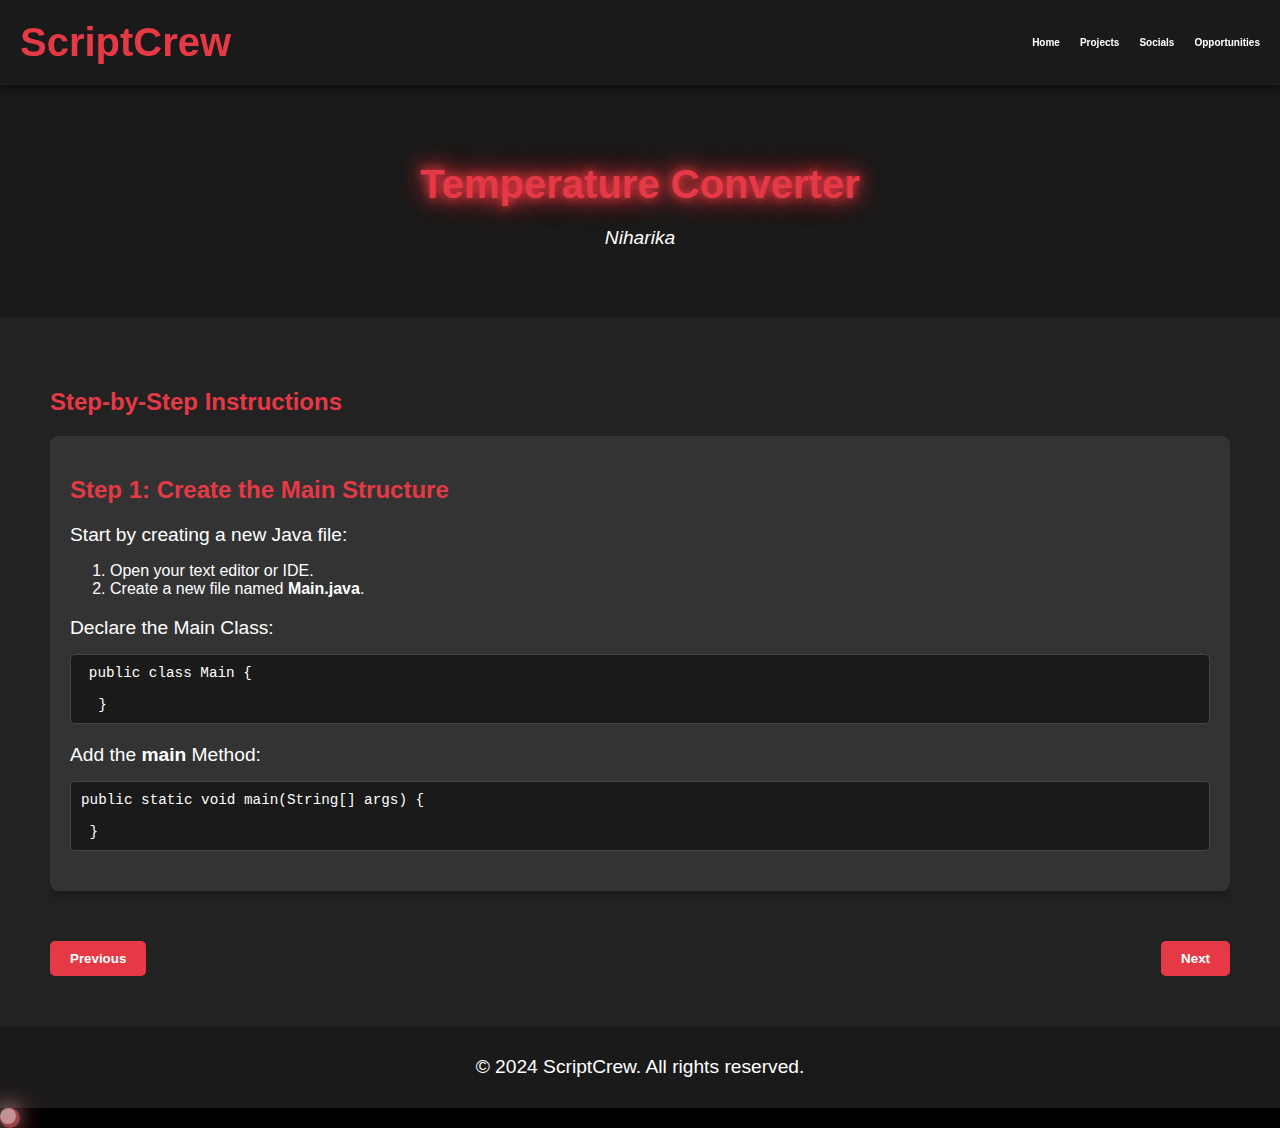
<file: Niharika.html>
<!DOCTYPE html>
<html lang="en">
<head>
  <meta charset="UTF-8">
  <meta name="viewport" content="width=device-width, initial-scale=1.0">
  <title>Coding Website - Catch the Falling Objects</title>
  <link rel="stylesheet" href="style.css">
</head>
<body>
  <div class="header">
    <div class="title">ScriptCrew</div>
    <div class="nav">
      <a href="index.html">Home</a>
      <a href="Projects.html">Projects</a>
      <a href="trying.html">Socials</a>
      <a href="scholar.html">Opportunities</a>
    </div>
  </div>

  <div class="project-hero">
    <h1>Temperature Converter</h1>
    <p class="author-name">Niharika</p>
  </div>

  <div class="project-content">
    <div class="project-description">
      <h2>Step-by-Step Instructions</h2>

      <div class="step-container">
      <div class="step active">

            <h2>Step 1: Create the Main Structure</h2>
            <p>Start by creating a new Java file:</p>
            <ol>
                <li>Open your text editor or IDE.</li>
                <li>Create a new file named <strong>Main.java</strong>.</li>
            </ol>
            <p>Declare the Main Class:</p>
           <pre> <code>public class Main {
           
  }</pre></code>
            <p>Add the <strong>main</strong> Method:</p>
            <pre><code>public static void main(String[] args) {
            
 }</pre></code>
        </div>
      <div class="step">
              <h2>Step 2: Set Up User Input</h2>
            <p>Import the Scanner Class:</p>
            <pre><code>import java.util.Scanner; </pre></code>
            <p>Create a Scanner Object:</p>
        <pre><code>Scanner scanner = new Scanner(System.in);</pre></code>
      </div>
        <div class="step">
                      <h2>Step 3: Display Menu Options</h2>
            <p>Print the Menu:</p>
          <pre><code>System.out.println("Temperature Converter");
System.out.println("1. Celsius to Fahrenheit");
System.out.println("2. Celsius to Kelvin");
System.out.println("3. Fahrenheit to Celsius");
System.out.println("4. Fahrenheit to Kelvin");
System.out.println("5. Kelvin to Celsius");
System.out.println("6. Kelvin to Fahrenheit");
System.out.print("Choose an option (1-6): ");</pre></code>
        </div>
        
        
           <div class="step">
            <h2>Step 4: Get User Input</h2>
            <p>After displaying the menu, you need to read the user’s choice. This reads an integer from the user, which represents their choice:
</p>
            <pre><code>int choice = scanner.nextInt();</pre></code>
            <p>Read the Temperature:</p>
            <pre><code>System.out.print("Enter the temperature: ");
double temperature = scanner.nextDouble();</pre></code>
        </div>     
               
        
        
         <div class="step">
           <h2>Step 5: Perform the Conversion</h2>
            <p>Write Conversion Methods:</p>
            <pre><code> public static double celsiusToFahrenheit(double celsius) {
return (celsius * 9/5) + 32;
}

public static double celsiusToKelvin(double celsius) {
return celsius + 273.15;
}

public static double fahrenheitToCelsius(double fahrenheit) {
return (fahrenheit - 32) * 5/9;
}

public static double fahrenheitToKelvin(double fahrenheit) {
return (fahrenheit - 32) * 5/9 + 273.15;
}

public static double kelvinToCelsius(double kelvin) {
                    return kelvin - 273.15;
}

public static double kelvinToFahrenheit(double kelvin) {
return (kelvin - 273.15) * 9/5 + 32;
}
            </pre></code>
        </div>  
         <div class="step">
         <h2>Step 6: Use Conditional Statements</h2>
            <p>Check the User&rsquo;s Choice:</p>
            <pre><code>if (choice == 1) {
System.out.printf("%.2f Celsius = %.2f Fahrenheit%n", temperature, celsiusToFahrenheit(temperature));
} else if (choice == 2) {
System.out.printf("%.2f Celsius = %.2f Kelvin%n", temperature, celsiusToKelvin(temperature));
} else if (choice == 3) {
System.out.printf("%.2f Fahrenheit = %.2f Celsius%n", temperature, fahrenheitToCelsius(temperature));
} else if (choice == 4) {
System.out.printf("%.2f Fahrenheit = %.2f Kelvin%n", temperature, fahrenheitToKelvin(temperature));
} else if (choice == 5) {
System.out.printf("%.2f Kelvin = %.2f Celsius%n", temperature, kelvinToCelsius(temperature));
} else if (choice == 6) {
System.out.printf("%.2f Kelvin = %.2f Fahrenheit%n", temperature, kelvinToFahrenheit(temperature));
} else {
System.out.println("Invalid choice!");
}</pre> </code>
        </div>
      </div>
    <div class="step">
                  <h2>Step 7: Close the Scanner</h2>
            <p>It&rsquo;s good practice to close the Scanner when you&rsquo;re done using it:</p>
            <pre><code>scanner.close();</pre></code>
        </div>
      <div class="step-navigation">
        <button id="prev" class="nav-btn">Previous</button>
        <button id="next" class="nav-btn">Next</button>
      </div>
    </div>


  </div>


  <div class="footer">
    <p>&copy; 2024 ScriptCrew. All rights reserved.</p>
  </div>
  <div class="glow-effect" id="glowEffect"></div>
  <div class="cursor-pointer" id="cursorPointer"></div>
  <script src="script.js"></script>
  <!-- Google tag (gtag.js) -->
  <script async src="https://www.googletagmanager.com/gtag/js?id=G-DD1LX3S8XM"></script>
  <script>
    window.dataLayer = window.dataLayer || [];
    function gtag(){dataLayer.push(arguments);}
    gtag('js', new Date());

    gtag('config', 'G-DD1LX3S8XM');
  </script>
</body>
</html>
</file>
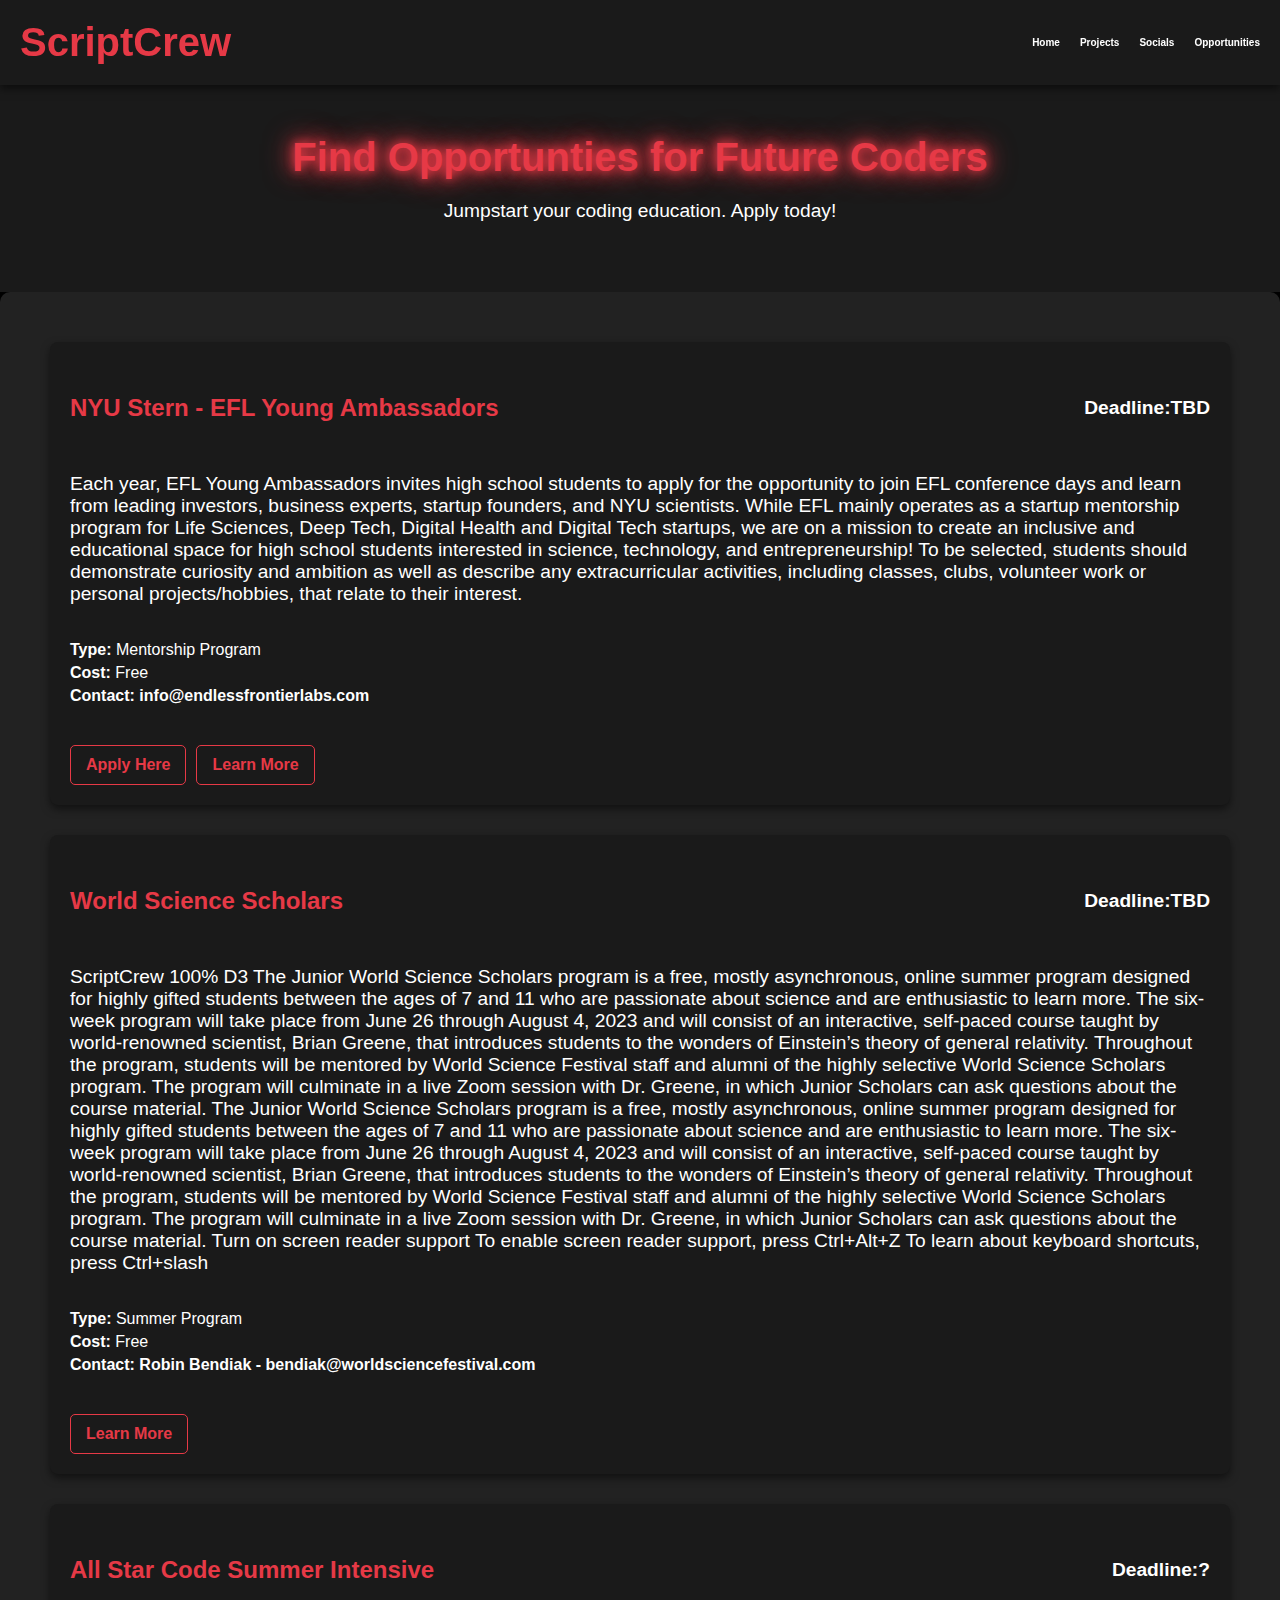
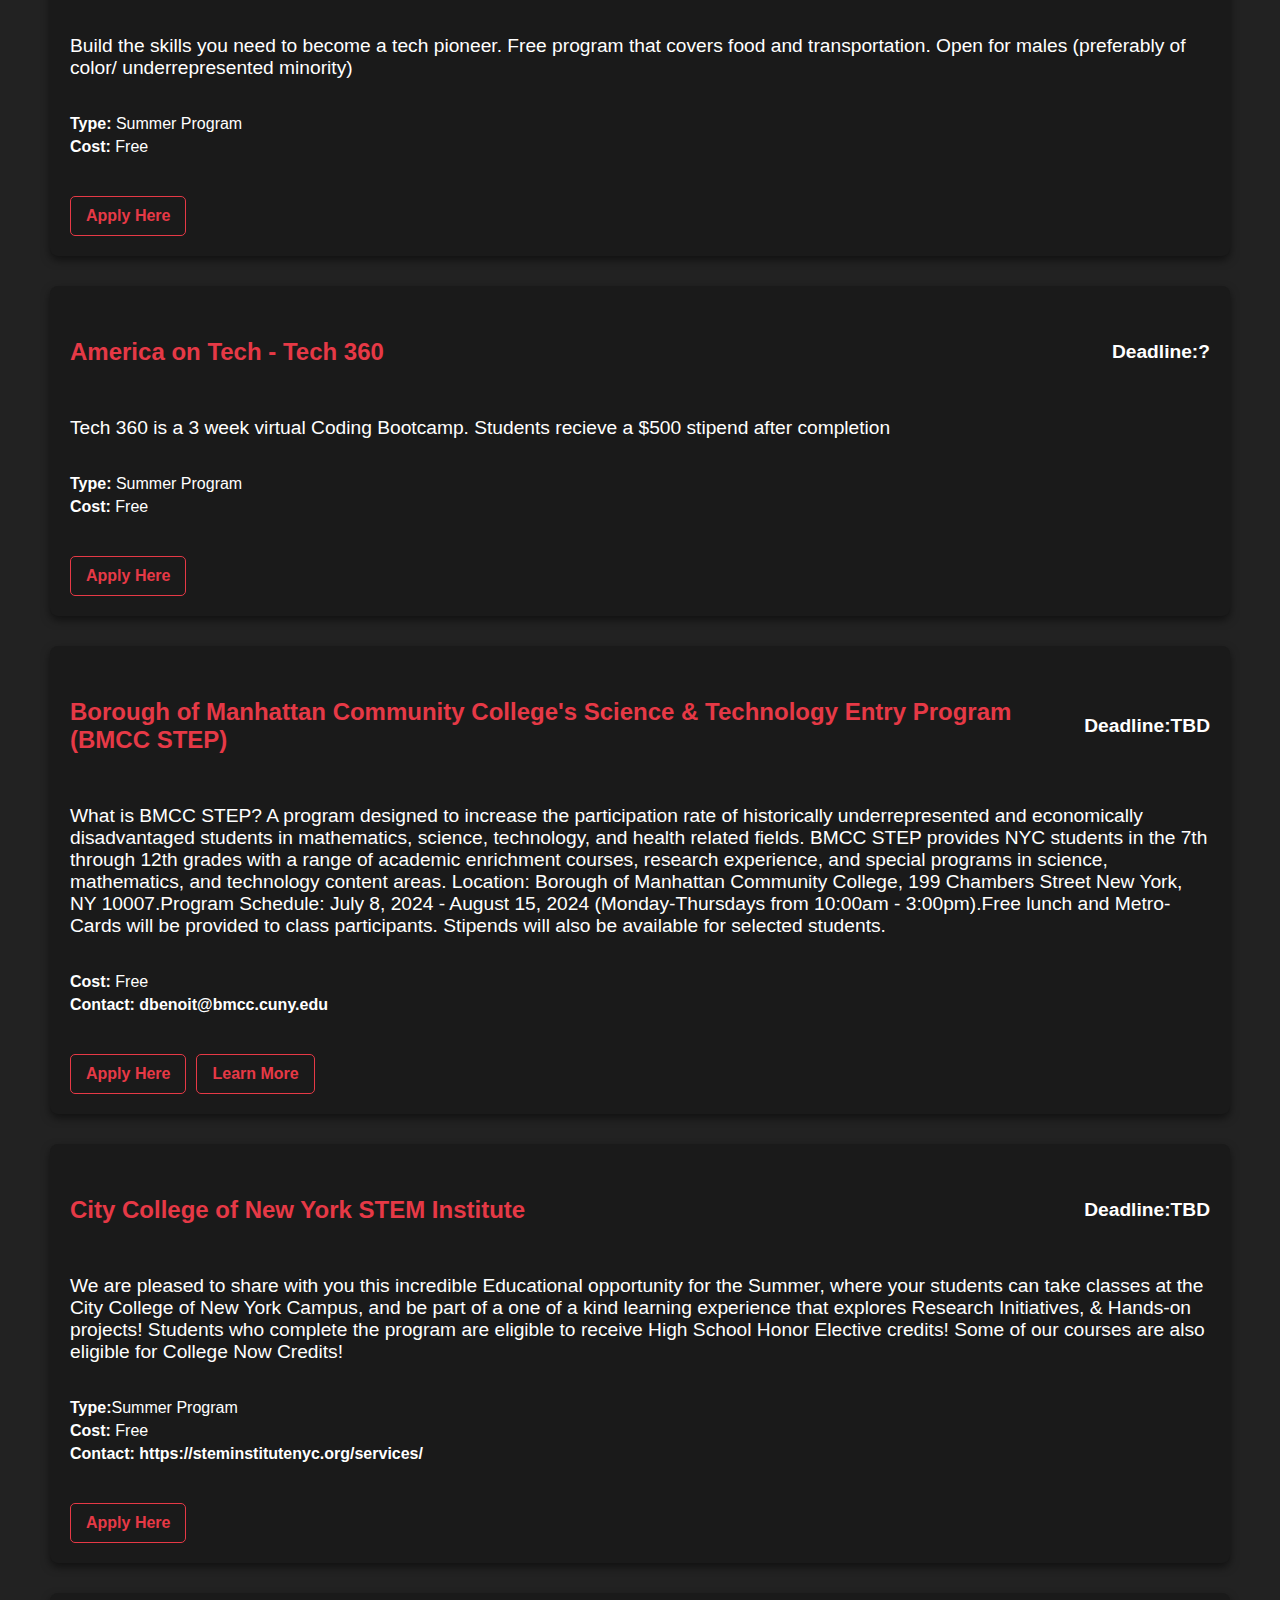
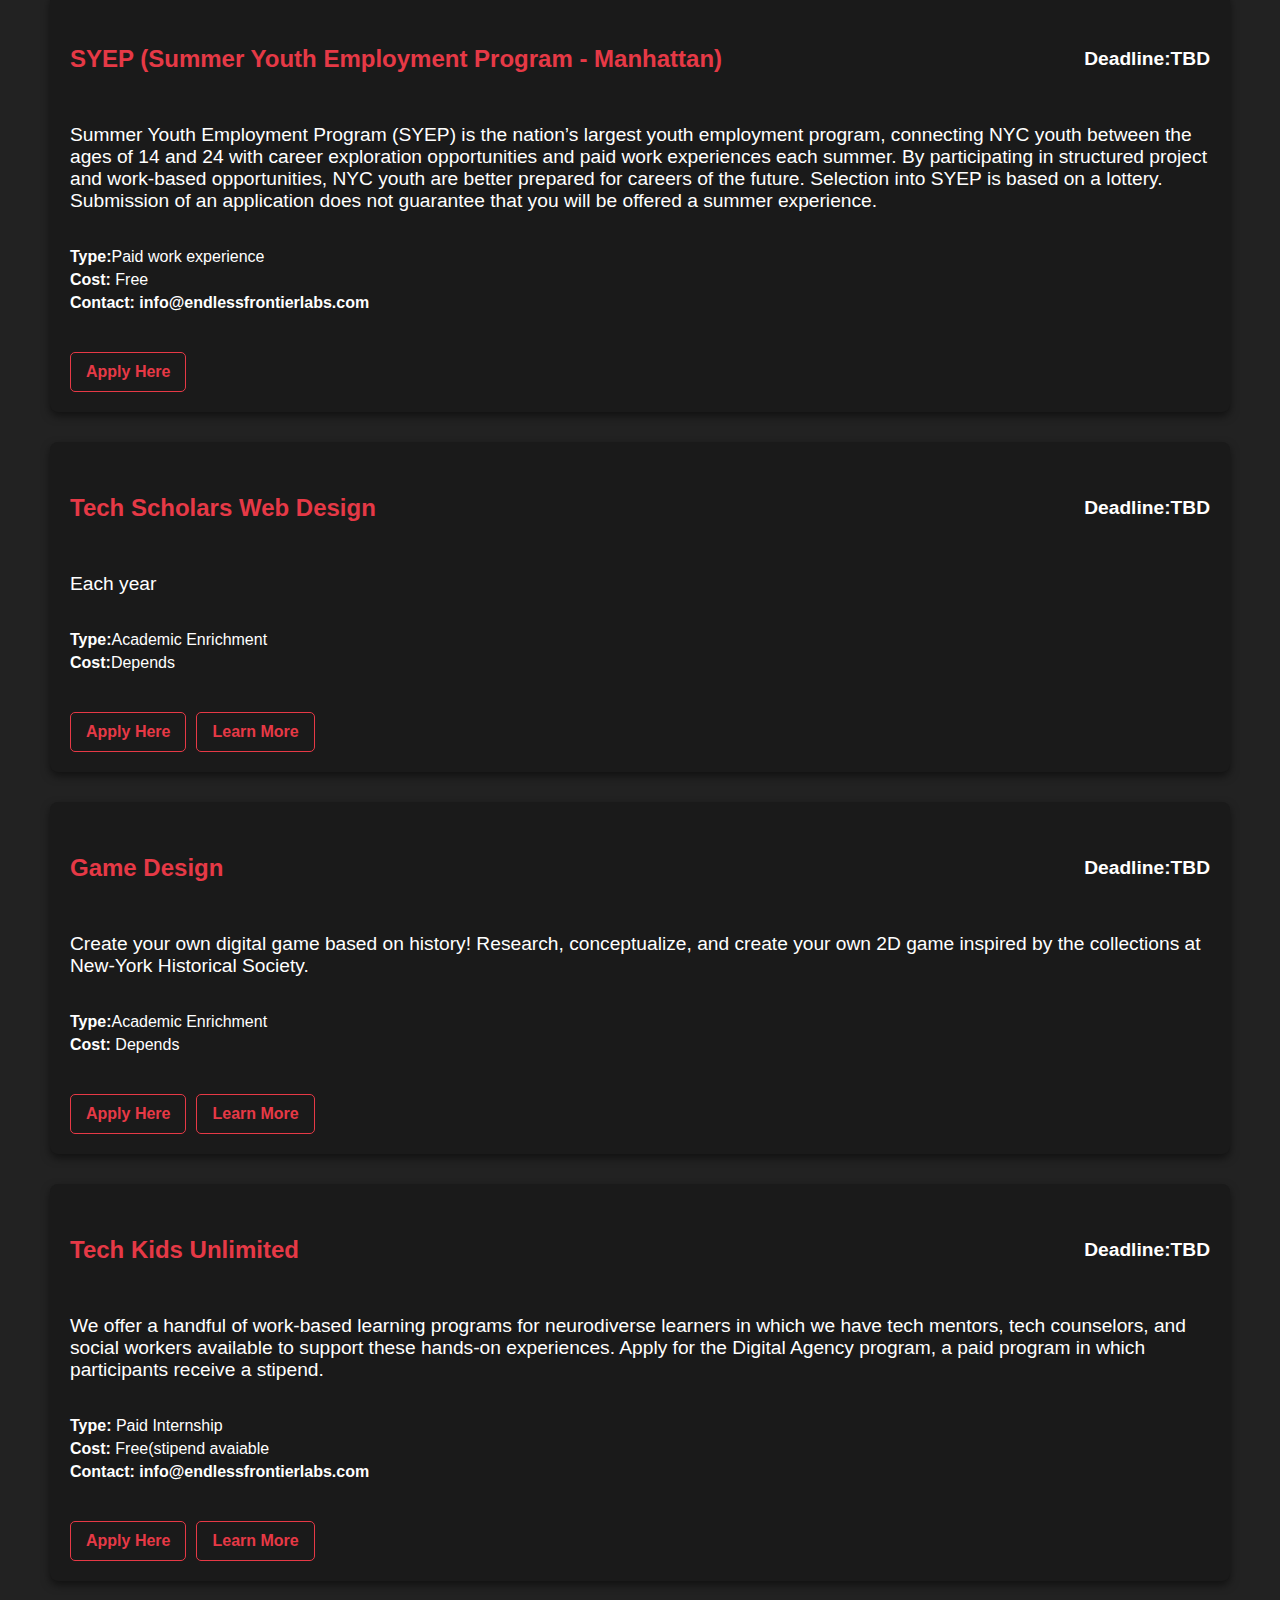
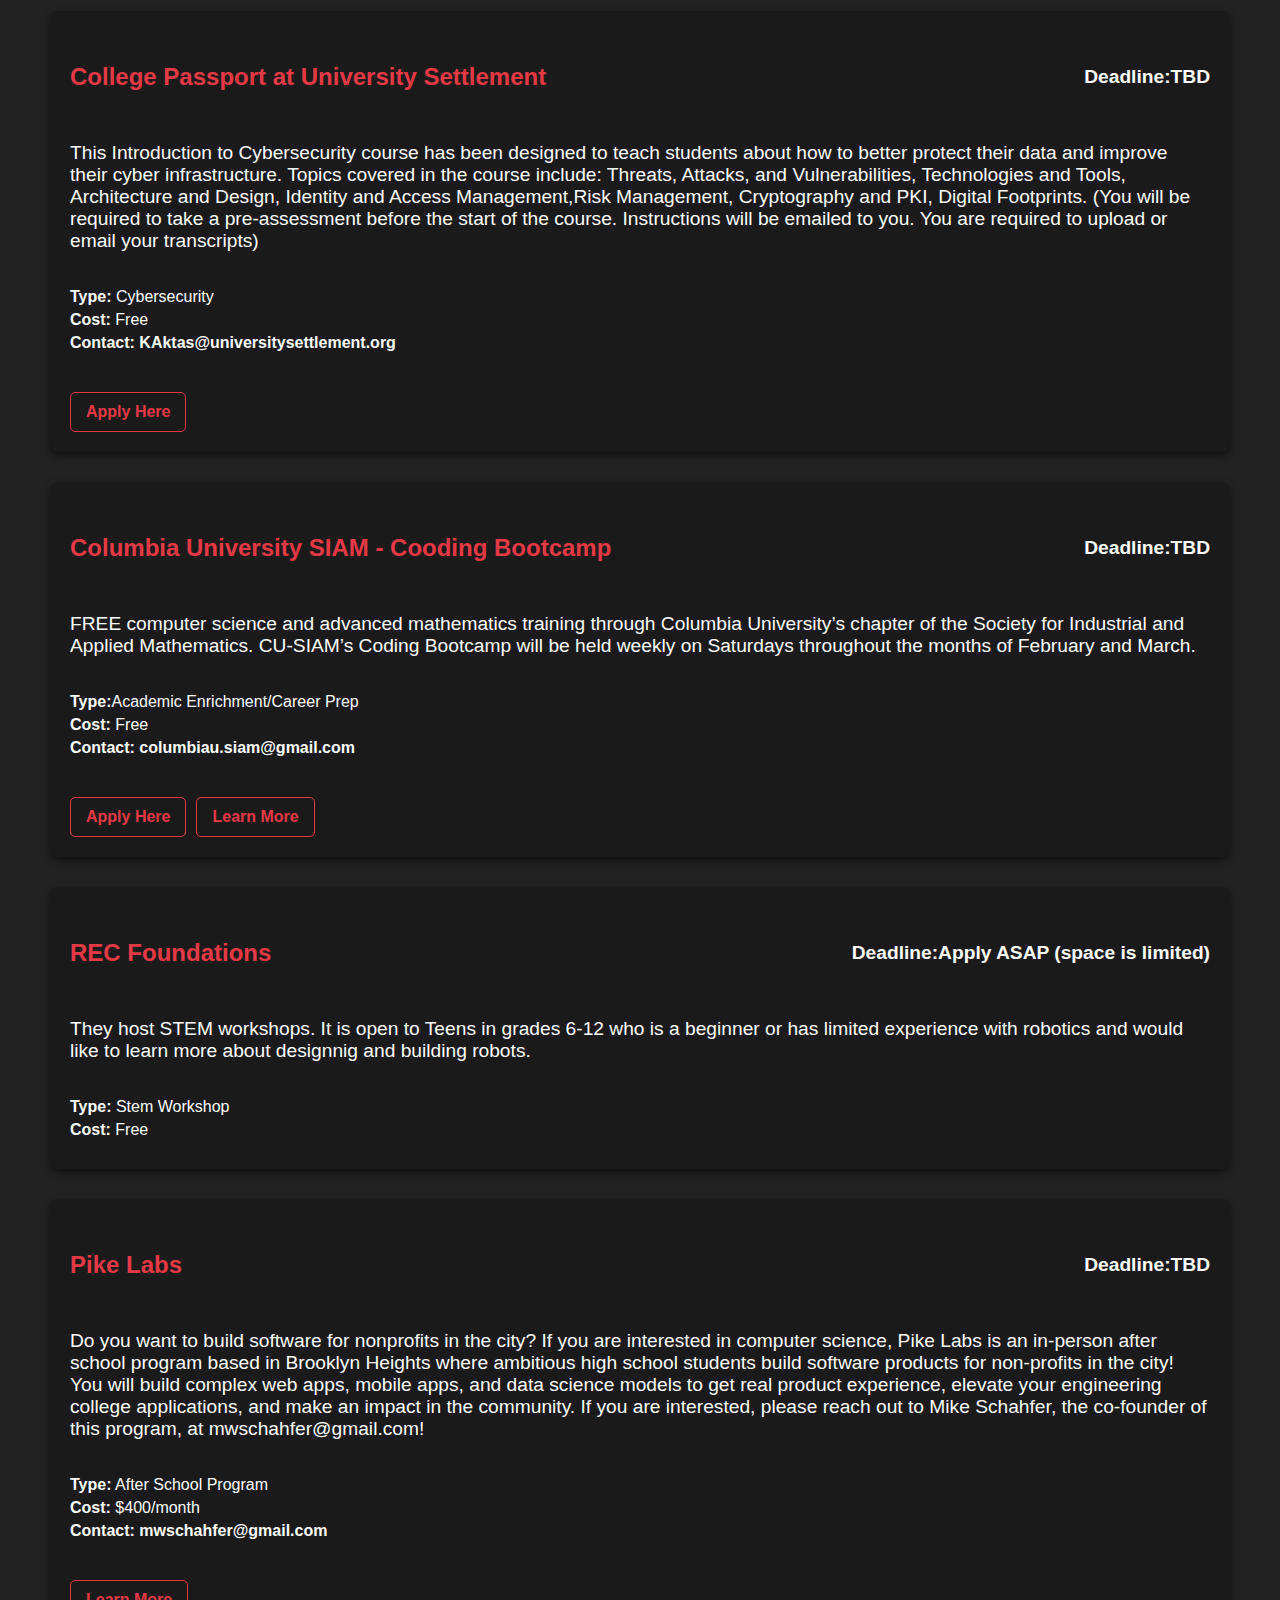
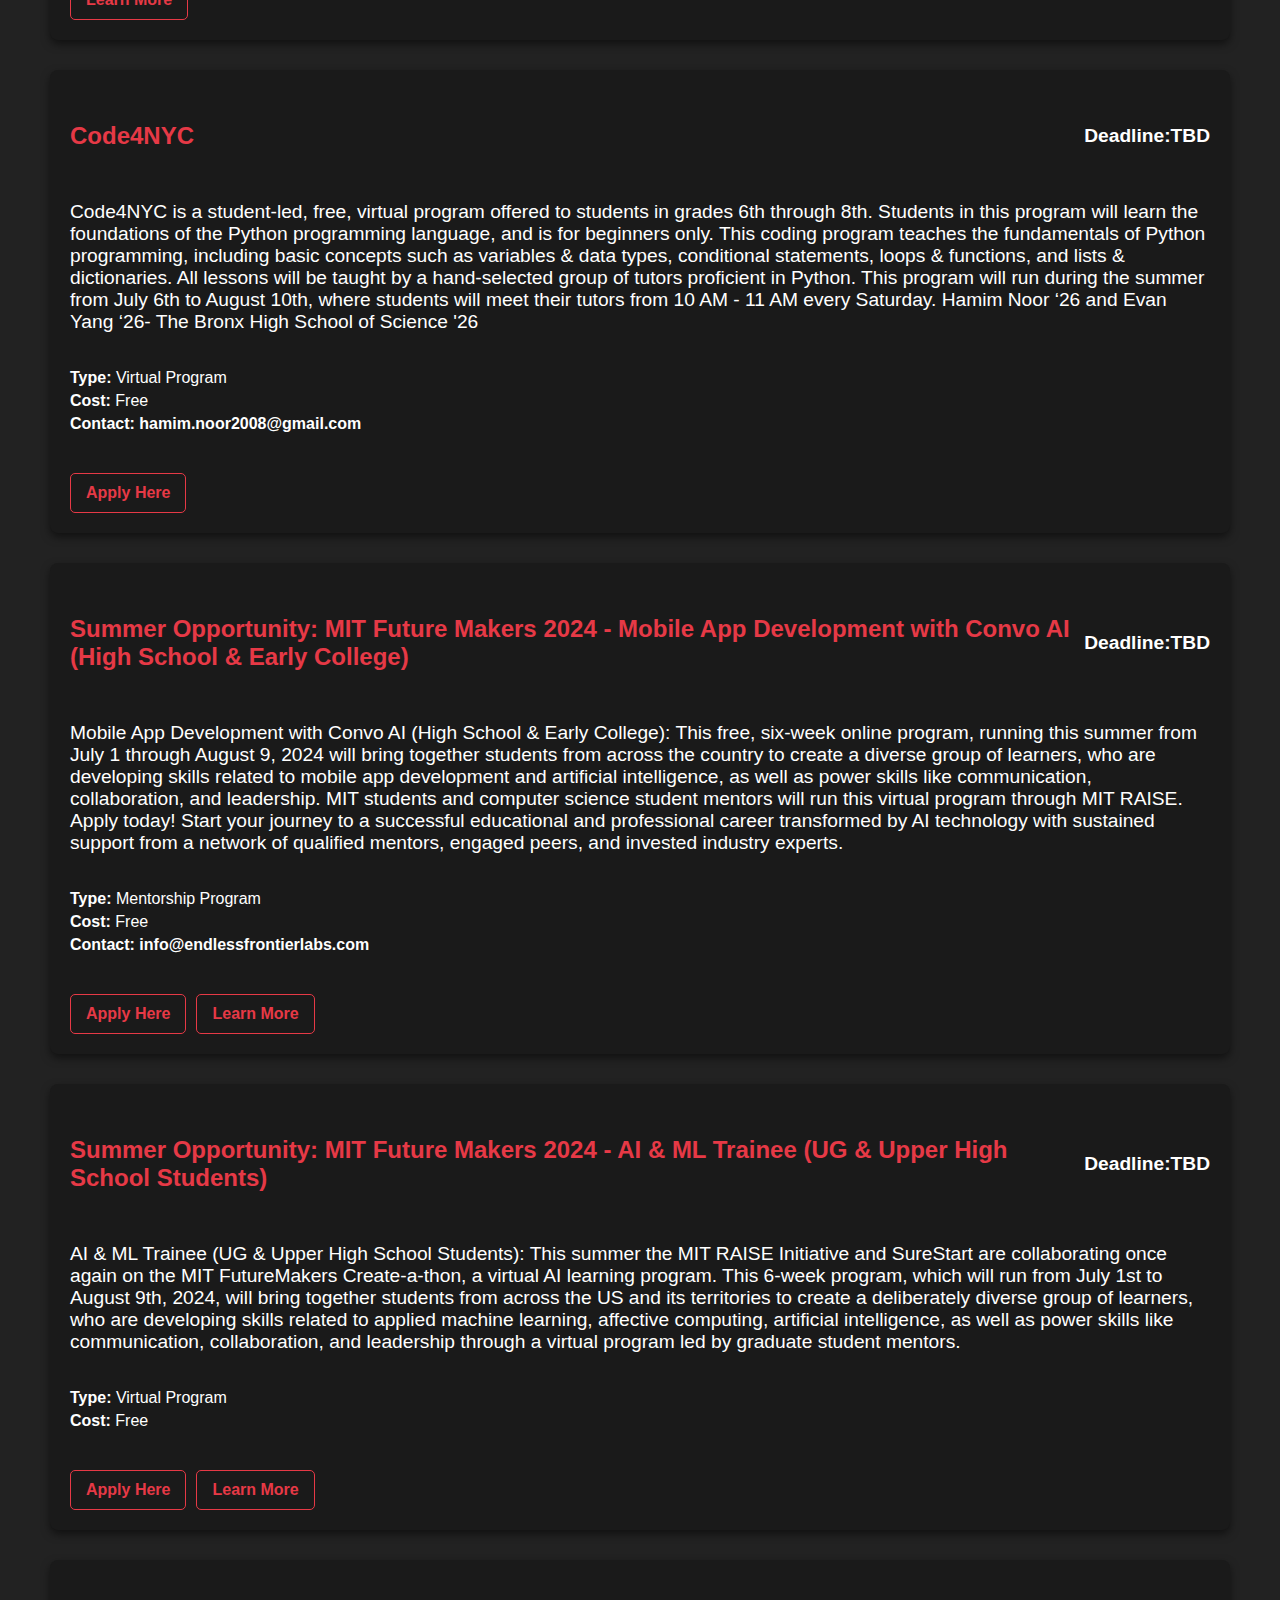
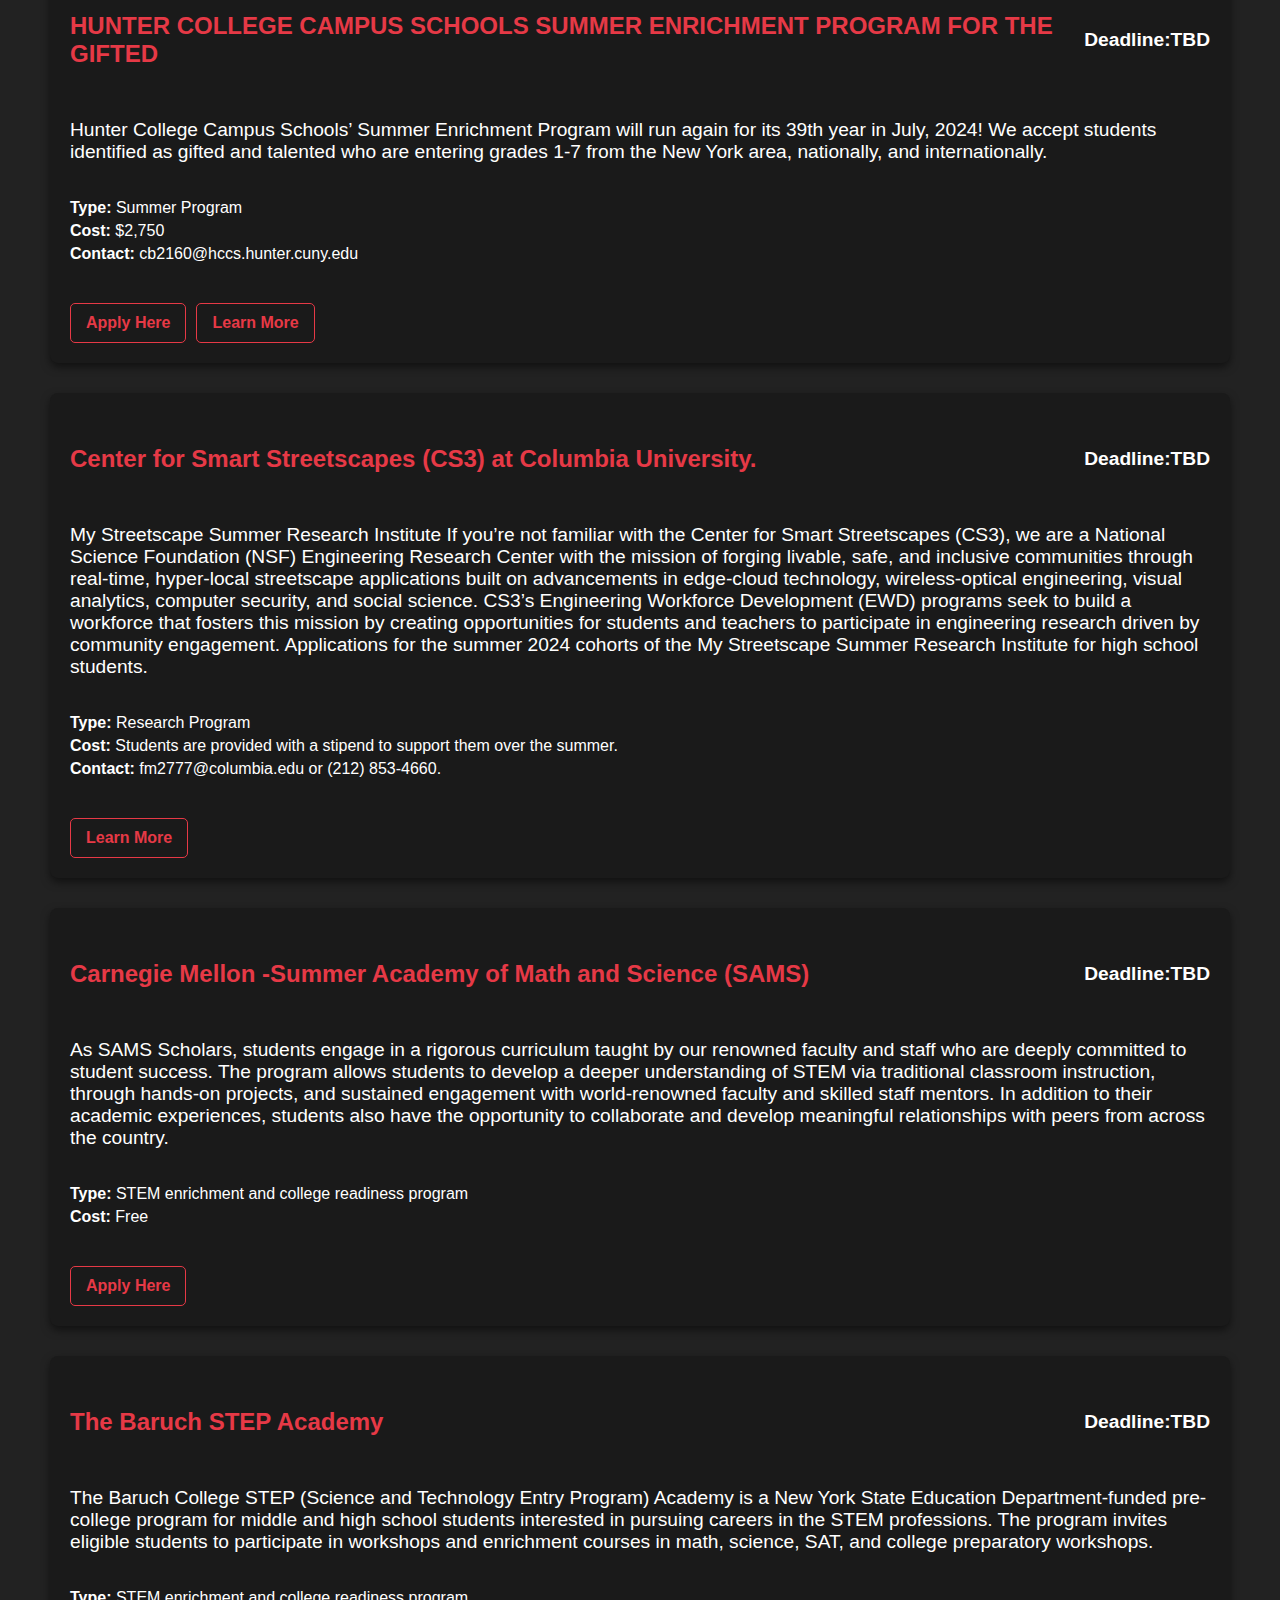
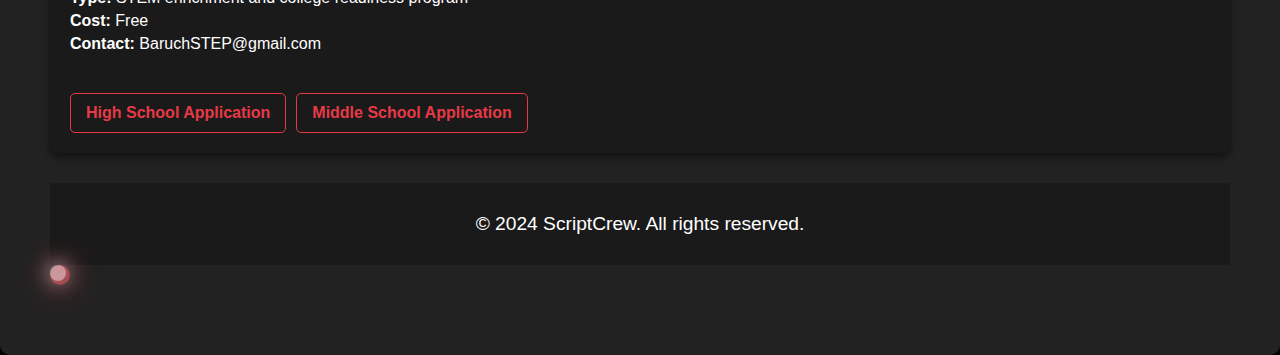
<file: scholar.html>
<!DOCTYPE html>
<html lang="en">
<head>
    <meta charset="UTF-8">
    <meta name="viewport" content="width=device-width, initial-scale=1.0">
    <title>Scholarships & Programs - ScriptCrew</title>
    <link rel="stylesheet" href="style.css">
</head>
<body>
    <!-- Header Section -->
    <div class="header">
        <div class="title">ScriptCrew</div>
        <div class="nav">
            <a href="index.html">Home</a>
            <a href="Projects.html">Projects</a>
            <a href="trying.html">Socials</a>
            <a href="scholar.html">Opportunities</a>
        </div>
    </div>

    <!-- Hero Section -->
    <div class="hero">
        <h1>Find Opportunties for Future Coders</h1>
        <p>Jumpstart your coding education. Apply today!</p>
    </div>

    <!-- Scholarships Section -->
    <div class="scholarship-container">

        <!-- Scholarships Grouped by Deadline -->

        <div class="scholarship-section">
       
            <div class="scholarship-entry">
                <div class="scholarship-header">
                    <h4 class="scholarship-title">NYU Stern - EFL Young Ambassadors </h4>
                    <p class="scholarship-deadline"><strong>Deadline:</strong>TBD</p>
                </div>
                <p class="scholarship-description">Each year, EFL Young Ambassadors invites high school students to apply for the opportunity to join EFL conference days and learn from leading investors, business experts, startup founders, and NYU scientists. While EFL mainly operates as a startup mentorship program for Life Sciences, Deep Tech, Digital Health and Digital Tech startups, we are on a mission to create an inclusive and educational space for high school students interested in science, technology, and entrepreneurship! To be selected, students should demonstrate curiosity and ambition as well as describe any extracurricular activities, including classes, clubs, volunteer work or personal projects/hobbies, that relate to their interest.</p>
                <ul class="scholarship-details">
                    <li><strong>Type:</strong> Mentorship Program</li>
                    <li><strong>Cost:</strong> Free</li>
                    <li><strong>Contact: info@endlessfrontierlabs.com</strong></li>
                </ul>
                <div class="scholarship-links">
                    <a href="https://endlessfrontierlabs.com/young-ambassadors/
                    " class="btn-link">Apply Here</a>
                    <a href="https://endlessfrontierlabs.com/young-ambassadors/
                    " class="btn-link">Learn More</a>
                </div>
            </div>

            <div class="scholarship-entry">
                <div class="scholarship-header">
                    <h4 class="scholarship-title">World Science Scholars</h4>
                    <p class="scholarship-deadline"><strong>Deadline:</strong>TBD</p>
                </div>
                <p class="scholarship-description">
                    ScriptCrew

                    100%
                    D3

                    The Junior World Science Scholars program is a free, mostly asynchronous, online summer program designed for highly gifted students between the ages of 7 and 11 who are passionate about science and are enthusiastic to learn more. The six-week program will take
                     place from June 26 through August 4, 2023 and will consist of an interactive, self-paced course taught by world-renowned scientist, Brian Greene, that introduces students to the wonders of Einstein’s theory of general relativity. Throughout the program, students
                     will be mentored by World Science Festival staff and alumni of the highly selective World Science Scholars program. The program will culminate in a live Zoom session with Dr. Greene, in which Junior Scholars can ask questions about the course material.




                    The Junior World Science Scholars program is a free, mostly asynchronous, online summer program designed for highly gifted students between the ages of 7 and 11 who are passionate about science and are enthusiastic to learn more. The six-week program will take
                     place from June 26 through August 4, 2023 and will consist of an interactive, self-paced course taught by world-renowned scientist, Brian Greene, that introduces students to the wonders of Einstein’s theory of general relativity. Throughout the program, students
                     will be mentored by World Science Festival staff and alumni of the highly selective World Science Scholars program. The program will culminate in a live Zoom session with Dr. Greene, in which Junior Scholars can ask questions about the course material.

                    Turn on screen reader support
                    To enable screen reader support, press Ctrl+Alt+Z To learn about keyboard shortcuts, press Ctrl+slash
</p>
                <ul class="scholarship-details">
                    <li><strong>Type:</strong> Summer Program</li>
                    <li><strong>Cost:</strong> Free</li>
                    <li><strong>Contact: Robin Bendiak -  bendiak@worldsciencefestival.com
                    </strong></li>
                </ul>
                <div class="scholarship-links">
                    <a href="https://worldsciencescholars.com/about/" class="btn-link">Learn More</a>
                </div>
            </div>

            <div class="scholarship-entry">
                <div class="scholarship-header">
                    <h4 class="scholarship-title">All Star Code Summer Intensive
 </h4>
                    <p class="scholarship-deadline"><strong>Deadline:</strong>?</p>
                </div>
                <p class="scholarship-description">Build the skills you need to become a tech pioneer. Free program that covers food and transportation. Open for males (preferably of color/ underrepresented minority)
</p>
                <ul class="scholarship-details">
                    <li><strong>Type:</strong> Summer Program</li>
                    <li><strong>Cost:</strong> Free</li>

                </ul>
                <div class="scholarship-links">
                    <a href="

                        https://allstarcodeapply.smapply.io/" class="btn-link">Apply Here</a>

                </div>
            </div>

            <div class="scholarship-entry">
                <div class="scholarship-header">
                    <h4 class="scholarship-title">America on Tech - Tech 360</h4>
                    <p class="scholarship-deadline"><strong>Deadline:</strong>?</p>
                </div>
                <p class="scholarship-description">Tech 360 is a 3 week virtual Coding Bootcamp. Students recieve a $500 stipend after completion </p>
                <ul class="scholarship-details">
                    <li><strong>Type:</strong> Summer Program</li>
                    <li><strong>Cost:</strong> Free</li>
                </ul>
                <div class="scholarship-links">
                    <a href="https://www.americaontech.org/tech3
" class="btn-link">Apply Here</a>
                </div>
            </div>

            <div class="scholarship-entry">
                <div class="scholarship-header">
                    <h4 class="scholarship-title">Borough of Manhattan Community College's Science & Technology Entry Program (BMCC STEP)</h4>
                    <p class="scholarship-deadline"><strong>Deadline:</strong>TBD</p>
                </div>
                <p class="scholarship-description">What is BMCC STEP? A program designed to increase the participation rate of historically underrepresented and economically disadvantaged students in mathematics, science, technology, and health related fields. BMCC STEP provides NYC students in the 7th through 12th grades with a range of academic enrichment courses, research experience, and special programs in science, mathematics, and technology content areas. Location: Borough of Manhattan Community College, 199 Chambers Street New York, NY 10007.Program Schedule: July 8, 2024 - August 15, 2024 (Monday-Thursdays from 10:00am - 3:00pm).Free lunch and Metro-Cards will be provided to class participants. Stipends will also be available for selected students.</p>
                <ul class="scholarship-details">
                    <li><strong>Cost:</strong> Free</li>
                    <li><strong>Contact: dbenoit@bmcc.cuny.edu
</strong></li>
                </ul>
                <div class="scholarship-links">
                    <a href="https://forms.gle/CR87VeGx97zZpwt97  " class="btn-link">Apply Here</a>
                    <a href="https://www.bmcc.cuny.edu/academics/faculty-affairs/research-and-scholarly-inquiry/student-research-opportunities/about-step/#:~:text=BMCC%20STEP%20provides%20NYC%20students%20in%20the%209,BMCC%20STEP%20runs%20for%20three%20sessions%20every%20year." class="btn-link">Learn More</a>
                </div>
            </div>

            <div class="scholarship-entry">
                <div class="scholarship-header">
                    <h4 class="scholarship-title">City College of New York STEM Institute</h4>
                    <p class="scholarship-deadline"><strong>Deadline:</strong>TBD</p>
                </div>
                <p class="scholarship-description">We are pleased to share with you this incredible Educational opportunity for the Summer,  where your students can take classes at the City College of New York Campus, and be part of a one of a kind learning experience that explores Research Initiatives, & Hands-on projects!
Students who complete the program are eligible to receive High School Honor Elective credits! Some of our courses are also eligible for College Now Credits!    </p>
                <ul class="scholarship-details">
                    <li><strong>Type:</strong>Summer Program</li>
                    <li><strong>Cost:</strong> Free</li>
                    <li><strong>Contact: https://steminstitutenyc.org/services/</strong></li>
                </ul>
                <div class="scholarship-links">
                    <a href="https://www.jotform.com/assign/230464421754150/222306269591054" class="btn-link">Apply Here</a>
                </div>
            </div>

            <div class="scholarship-entry">
                <div class="scholarship-header">
                    <h4 class="scholarship-title">SYEP (Summer Youth Employment Program - Manhattan)</h4>
                    <p class="scholarship-deadline"><strong>Deadline:</strong>TBD</p>
                </div>
                <p class="scholarship-description">Summer Youth Employment Program (SYEP) is the nation’s largest youth employment program, connecting NYC youth between the ages of 14 and 24 with career exploration opportunities and paid work experiences each summer. By participating in structured project and work-based opportunities, NYC youth are better prepared for careers of the future. Selection into SYEP is based on a lottery. Submission of an application does not guarantee that you will be offered a summer experience.</p>
                <ul class="scholarship-details">
                    <li><strong>Type:</strong>Paid work experience</li>
                    <li><strong>Cost:</strong> Free</li>
                    <li><strong>Contact: info@endlessfrontierlabs.com</strong></li>
                </ul>
                <div class="scholarship-links">
                    <a href="https://application.nycsyep.com/ApplicationPages/NewApplication" class="btn-link">Apply Here</a>
                </div>
            </div>

            <div class="scholarship-entry">
                <div class="scholarship-header">
                    <h4 class="scholarship-title">Tech Scholars Web Design</h4>
                    <p class="scholarship-deadline"><strong>Deadline:</strong>TBD</p>
                </div>
                <p class="scholarship-description">Each year</p>
                <ul class="scholarship-details">
                    <li><strong>Type:</strong>Academic Enrichment</li>
                    <li><strong>Cost:</strong>Depends</li>
                </ul>
                <div class="scholarship-links">
                    <a href="https://nyhistory.wufoo.com/forms/qr0vit71icuqx5/
" class="btn-link">Apply Here</a>
                    <a href="https://www.nyhistory.org/education/digital-humanities
" class="btn-link">Learn More</a>
                </div>
            </div>



            <div class="scholarship-entry">
                <div class="scholarship-header">
                    <h4 class="scholarship-title">Game Design</h4>
                    <p class="scholarship-deadline"><strong>Deadline:</strong>TBD</p>
                </div>
                <p class="scholarship-description">Create your own digital game based on history!  Research, conceptualize, and create your own 2D game inspired by the collections at New-York Historical Society.</p>
                <ul class="scholarship-details">
                    <li><strong>Type:</strong>Academic Enrichment</li>
                    <li><strong>Cost:</strong> Depends</li>
                </ul>
                <div class="scholarship-links">
                    <a href="https://nyhistory.wufoo.com/forms/qhmln5008gl6az/
" class="btn-link">Apply Here</a>
                    <a href="https://www.nyhistory.org/education/digital-humanities
" class="btn-link">Learn More</a>
                </div>
            </div>

            
            <div class="scholarship-entry">
                <div class="scholarship-header">
                    <h4 class="scholarship-title">Tech Kids Unlimited</h4>
                    <p class="scholarship-deadline"><strong>Deadline:</strong>TBD</p>
                </div>
                <p class="scholarship-description">We offer a handful of work-based learning programs for neurodiverse learners in which we have tech mentors, tech counselors, and social workers available to support these hands-on experiences. Apply for the Digital Agency program, a paid program in which participants receive a stipend.</p>
                <ul class="scholarship-details">
                    <li><strong>Type:</strong> Paid Internship</li>
                    <li><strong>Cost:</strong> Free(stipend avaiable</li>
                    <li><strong>Contact: info@endlessfrontierlabs.com</strong></li>
                </ul>
                <div class="scholarship-links">
                    <a href="https://docs.google.com/forms/d/e/1FAIpQLSfrmyoxujQFdJKAfmfUMR3qYvzlDI-80rmMdgUfFn20-8YfQQ/viewform" class="btn-link">Apply Here</a>
                    <a href="https://www.techkidsunlimited.org/" class="btn-link">Learn More</a>
                </div>
            </div>


            <div class="scholarship-entry">
                <div class="scholarship-header">
                    <h4 class="scholarship-title">College Passport at University Settlement</h4>
                    <p class="scholarship-deadline"><strong>Deadline:</strong>TBD</p>
                </div>
                <p class="scholarship-description">This Introduction to Cybersecurity course has been designed to teach students about how to better protect their data and improve their cyber infrastructure. Topics covered in the course include: Threats, Attacks, and Vulnerabilities, Technologies and Tools, Architecture and Design, Identity and Access Management,Risk Management, Cryptography and PKI, Digital Footprints. (You will be required to take a pre-assessment before the start of the course. Instructions will be emailed to you. You are required to upload or email your transcripts)</p>
                <ul class="scholarship-details">
                    <li><strong>Type:</strong> Cybersecurity</li>
                    <li><strong>Cost:</strong> Free</li>
                    <li><strong>Contact: KAktas@universitysettlement.org</strong></li>
                </ul>
                <div class="scholarship-links">
                    <a href="bit.ly/SummerCyber24" class="btn-link">Apply Here</a>

                </div>
            </div>

            <div class="scholarship-entry">
                <div class="scholarship-header">
                    <h4 class="scholarship-title">Columbia University SIAM - Cooding Bootcamp</h4>
                    <p class="scholarship-deadline"><strong>Deadline:</strong>TBD</p>
                </div>
                <p class="scholarship-description">FREE computer science and advanced mathematics training through Columbia University’s chapter of the Society for Industrial and Applied Mathematics. CU-SIAM’s Coding Bootcamp will be held weekly on Saturdays throughout the months of February and March.</p>
                <ul class="scholarship-details">
                    <li><strong>Type:</strong>Academic Enrichment/Career Prep</li>
                    <li><strong>Cost:</strong> Free</li>
                    <li><strong>Contact: columbiau.siam@gmail.com</strong></li>
                </ul>
                <div class="scholarship-links">
                    <a href="https://docs.google.com/forms/d/e/1FAIpQLSdArE7aDWBpBAuJgTAX2N8KAAvXEaoTy9Ijh2MCOTR178cZcw/viewform" class="btn-link">Apply Here</a>
                    <a href="https://columbiasiam.github.io/" class="btn-link">Learn More</a>
                </div>
            </div>

            
            <div class="scholarship-entry">
                <div class="scholarship-header">
                    <h4 class="scholarship-title">REC Foundations</h4>
                    <p class="scholarship-deadline"><strong>Deadline:</strong>Apply ASAP (space is limited)</p>
                </div>
                <p class="scholarship-description">They host STEM workshops. It is open to Teens in grades 6-12 who is a beginner or has limited experience with robotics and would like to learn more about designnig and building robots.</p>
                <ul class="scholarship-details">
                    <li><strong>Type:</strong> Stem Workshop</li>
                    <li><strong>Cost:</strong> Free</li>

            </div>

            <div class="scholarship-entry">
                <div class="scholarship-header">
                    <h4 class="scholarship-title">Pike Labs</h4>
                    <p class="scholarship-deadline"><strong>Deadline:</strong>TBD</p>
                </div>
                <p class="scholarship-description">Do you want to build software for nonprofits in the city? If you are interested in computer science, Pike Labs is an in-person after school program based in Brooklyn Heights where ambitious high school students build software products for non-profits in the city! You will build complex web apps, mobile apps, and data science models to get real product experience, elevate your engineering college applications, and make an impact in the community. If you are interested, please reach out to Mike Schahfer, the co-founder of this program, at mwschahfer@gmail.com!</p>
                <ul class="scholarship-details">
                    <li><strong>Type:</strong> After School Program</li>
                    <li><strong>Cost:</strong> $400/month</li>
                    <li><strong>Contact: mwschahfer@gmail.com</strong></li>
                </ul>
                <div class="scholarship-links">
                    <a href="https://pikelabsnyc.simple.ink/" class="btn-link">Learn More</a>
                </div>
            </div>

            <div class="scholarship-entry">
                <div class="scholarship-header">
                    <h4 class="scholarship-title">Code4NYC</h4>
                    <p class="scholarship-deadline"><strong>Deadline:</strong>TBD</p>
                </div>
                <p class="scholarship-description">Code4NYC is a student-led, free, virtual program offered to students in grades 6th through 8th. Students in this program will learn the foundations of the Python programming language, and is for beginners only. This coding program teaches the fundamentals of Python programming, including basic concepts such as variables & data types, conditional statements, loops & functions, and lists & dictionaries. All lessons will be taught by a hand-selected group of tutors proficient in Python. This program will run during the summer from July 6th to August 10th, where students will meet their tutors from 10 AM - 11 AM every Saturday.  Hamim Noor ‘26 and Evan Yang ‘26- The Bronx High School of Science '26 </p>
                <ul class="scholarship-details">
                    <li><strong>Type:</strong> Virtual Program</li>
                    <li><strong>Cost:</strong> Free</li>
                    <li><strong>Contact: hamim.noor2008@gmail.com
</strong></li>
                </ul>
                <div class="scholarship-links">
                    <a href="https://docs.google.com/forms/d/e/1FAIpQLScRojgr9mojp_Wo_ryy4BdOsWr601l1PhRXitlaLHlRBMyQYg/viewform" class="btn-link">Apply Here</a>
                </div>
            </div>

            
            <div class="scholarship-entry">
                <div class="scholarship-header">
                    <h4 class="scholarship-title">Summer Opportunity: MIT Future Makers 2024 - Mobile App Development with Convo AI (High School & Early College)</h4>
                    <p class="scholarship-deadline"><strong>Deadline:</strong>TBD</p>
                </div>
                <p class="scholarship-description">Mobile App Development with Convo AI (High School & Early College): 
                    This free, six-week online program, running this summer from July 1 through August 9, 2024 will bring together students from across the country to create a diverse group of learners, who are developing skills related to mobile app development and artificial intelligence, as well as power skills like communication, collaboration, and leadership. MIT students and computer science student mentors will run this virtual program through MIT RAISE. Apply today! Start your journey to a successful educational and professional career transformed by AI technology with sustained support from a network of qualified mentors, engaged peers, and invested industry experts.</p>
                <ul class="scholarship-details">
                    <li><strong>Type:</strong> Mentorship Program</li>
                    <li><strong>Cost:</strong> Free</li>
                    <li><strong>Contact: info@endlessfrontierlabs.com</strong></li>
                </ul>
                <div class="scholarship-links">
                    <a href="https://endlessfrontierlabs.com/young-ambassadors/
                    " class="btn-link">Apply Here</a>
                    <a href="https://endlessfrontierlabs.com/young-ambassadors/
                    " class="btn-link">Learn More</a>
                </div>
            </div>

            <div class="scholarship-entry">
                <div class="scholarship-header">
                    <h4 class="scholarship-title">Summer Opportunity: MIT Future Makers 2024 - AI & ML Trainee (UG & Upper High School Students)</h4>
                    <p class="scholarship-deadline"><strong>Deadline:</strong>TBD</p>
                </div>
                <p class="scholarship-description">AI & ML Trainee (UG & Upper High School Students): This summer the MIT RAISE Initiative and SureStart are collaborating once again on the MIT FutureMakers Create-a-thon, a virtual AI learning program. This 6-week program, which will run from July 1st to August 9th, 2024, will bring together students from across the US and its territories to create a deliberately diverse group of learners, who are developing skills related to applied machine learning, affective computing, artificial intelligence, as well as power skills like communication, collaboration, and leadership through a virtual program led by graduate student mentors.</p>
                <ul class="scholarship-details">
                    <li><strong>Type:</strong> Virtual Program</li>
                    <li><strong>Cost:</strong> Free</li>
                </ul>
                <div class="scholarship-links">
                    <a href="https://20201022195201_tfhpenmnysz7j3js.applytojob.com/apply/M4nrAU5u7X/Track-3-AI-And-Machine-Learning-Trainee-Summer-2024-For-UG-Upper-High-School-Students?source=SS-flyer" class="btn-link">Apply Here</a>
                    <a href="https://drive.google.com/file/d/1lWNTqIbbnqg-1wVIDLHUH58B-6AD-XxO/view" class="btn-link">Learn More</a>
                </div>
            </div>

            <div class="scholarship-entry">
                <div class="scholarship-header">
                    <h4 class="scholarship-title">HUNTER COLLEGE CAMPUS SCHOOLS SUMMER ENRICHMENT PROGRAM FOR THE GIFTED</h4>
                    <p class="scholarship-deadline"><strong>Deadline:</strong>TBD</p>
                </div>
                <p class="scholarship-description">Hunter College Campus Schools’ Summer Enrichment Program will run again for its 39th year in July, 2024! We accept students identified as gifted and talented who are entering grades 1-7 from the New York area, nationally, and internationally.</p>
                <ul class="scholarship-details">
                    <li><strong>Type:</strong> Summer Program</li>
                    <li><strong>Cost:</strong> $2,750</li>
                    <li><strong>Contact:</strong> cb2160@hccs.hunter.cuny.edu</li>
                </ul>
                <div class="scholarship-links">
                    <a href="https://hccs.jumbula.com/
" class="btn-link">Apply Here</a>
                    <a href="https://www.hunterschools.org/elementary-school/extra-curricular/summer-enrichment-program " class="btn-link">Learn More</a>
                </div>
            </div>

            <div class="scholarship-entry">
              <div class="scholarship-header">
                  <h4 class="scholarship-title">Center for Smart Streetscapes (CS3) at Columbia University.</h4>
                  <p class="scholarship-deadline"><strong>Deadline:</strong>TBD</p>
              </div>
              <p class="scholarship-description">My Streetscape Summer Research Institute If you’re not familiar with the Center for Smart Streetscapes (CS3), we are a National Science Foundation (NSF) Engineering Research Center with the mission of forging livable, safe, and inclusive communities through real-time, hyper-local streetscape applications built on advancements in edge-cloud technology, wireless-optical engineering, visual analytics, computer security, and social science. CS3’s Engineering Workforce Development (EWD) programs seek to build a workforce that fosters this mission by creating opportunities for students and teachers to participate in engineering research driven by community engagement. Applications for the summer 2024 cohorts of the My Streetscape Summer Research Institute for high school students.
</p>
              <ul class="scholarship-details">
                  <li><strong>Type:</strong> Research Program</li>
                  <li><strong>Cost:</strong> Students are provided with a stipend to support them over the summer.</li>
                  <li><strong>Contact:</strong> fm2777@columbia.edu or (212) 853-4660.</li>
              </ul>
              <div class="scholarship-links">
                  <a href="https://cs3-erc.org/my-streetscape-summer-research-institute/" class="btn-link">Learn More</a>
              </div>
            </div>

            <div class="scholarship-entry">
              <div class="scholarship-header">
                  <h4 class="scholarship-title"> Carnegie Mellon -Summer Academy of Math and Science (SAMS)</h4>
                  <p class="scholarship-deadline"><strong>Deadline:</strong>TBD</p>
              </div>
              <p class="scholarship-description">As SAMS Scholars, students engage in a rigorous curriculum taught by our renowned faculty and staff who are deeply committed to student success. The program allows students to develop a deeper understanding of STEM via traditional classroom instruction, through hands-on projects, and sustained engagement with world-renowned faculty and skilled staff mentors. In addition to their academic experiences, students also have the opportunity to collaborate and develop meaningful relationships with peers from across the country.</p>
              <ul class="scholarship-details">
                  <li><strong>Type:</strong> STEM enrichment and college readiness program</li>
                  <li><strong>Cost:</strong> Free</li>
              </ul>
              <div class="scholarship-links">
                  <a href="https://www.cmu.edu/pre-college/academic-programs/sams.html" class="btn-link">Apply Here</a>
              </div>
            </div>

            <div class="scholarship-entry">
              <div class="scholarship-header">
                  <h4 class="scholarship-title">The Baruch STEP Academy</h4>
                  <p class="scholarship-deadline"><strong>Deadline:</strong>TBD</p>
              </div>
              <p class="scholarship-description">The Baruch College STEP (Science and Technology Entry Program) Academy is a New York State Education Department-funded pre-college program for middle and high school students interested in pursuing careers in the STEM professions. The program invites eligible students to participate in workshops and enrichment courses in math, science, SAT, and college preparatory workshops.</p>
              <ul class="scholarship-details">
                  <li><strong>Type:</strong> STEM enrichment and college readiness program</li>
                  <li><strong>Cost:</strong> Free</li>
                  <li><strong>Contact:</strong> BaruchSTEP@gmail.com</li>
              </ul>
              <div class="scholarship-links">
                  <a href="https://tinyurl.com/Su24App-HighSchool"class="btn-link">High School Application</a>
                  <a href="https://tinyurl.com/Su24App-MiddleSchool" class="btn-link">Middle School Application</a>
              </div>
            </div>



















 
        
    <div class="footer">
        <p>&copy; 2024 ScriptCrew. All rights reserved.</p>
    </div>
        <div class="glow-effect" id="glowEffect"></div>
        <div class="cursor-pointer" id="cursorPointer"></div>
        <script>
            // JavaScript to move the glow effect and custom cursor with the mouse
            document.addEventListener('mousemove', (event) => {
                const glowEffect = document.getElementById('glowEffect');
                const cursorPointer = document.getElementById('cursorPointer');

                glowEffect.style.left = `${event.pageX - glowEffect.offsetWidth / 2}px`;
                glowEffect.style.top = `${event.pageY - glowEffect.offsetHeight / 2}px`;

                cursorPointer.style.left = `${event.pageX - cursorPointer.offsetWidth / 2}px`;
                cursorPointer.style.top = `${event.pageY - cursorPointer.offsetHeight / 2}px`;
            });

            // JavaScript to activate the custom cursor effect on hover
            document.querySelectorAll('a, .btn-signup').forEach(element => {
                element.addEventListener('mouseover', () => {
                    document.getElementById('cursorPointer').classList.add('active');
                });
                element.addEventListener('mouseout', () => {
                    document.getElementById('cursorPointer').classList.remove('active');
                });
            });
        </script>

        <!-- Google tag (gtag.js) -->
        <script async src="https://www.googletagmanager.com/gtag/js?id=G-DD1LX3S8XM"></script>
        <script>
          window.dataLayer = window.dataLayer || [];
          function gtag(){dataLayer.push(arguments);}
          gtag('js', new Date());

          gtag('config', 'G-DD1LX3S8XM');
        </script>
    </body>
    </html>

</body>
</html>
</file>
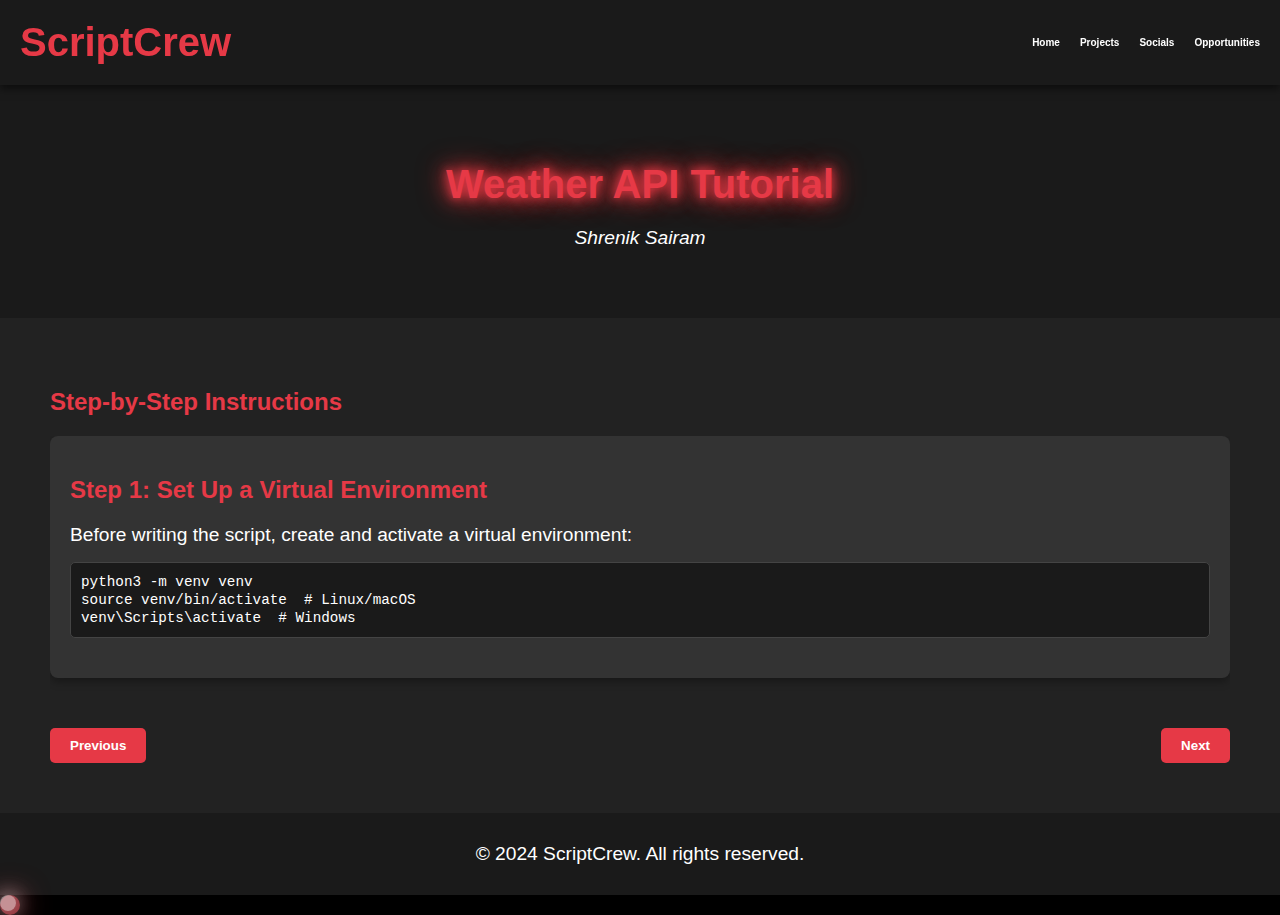
<file: Shrenik1.html>
<!DOCTYPE html>
<html lang="en">
<head>
  <meta charset="UTF-8">
  <meta name="viewport" content="width=device-width, initial-scale=1.0">
  <title>Weather API Tutorial</title>
  <link rel="stylesheet" href="style.css">
  

<style>
  /* CSS for styling the comments */
  .comment {
    color: red;
    font-style: italic; /* Optional, makes comments stand out more */
  }

  pre {
    font-family: 'Courier New', Courier, monospace;
    white-space: pre-wrap;
  }
</style>
  
  
</head>
<body>
  <div class="header">
    <div class="title">ScriptCrew</div>
    <div class="nav">
      <a href="index.html">Home</a>
      <a href="Projects.html">Projects</a>
      <a href="trying.html">Socials</a>
      <a href="scholar.html">Opportunities</a>
    </div>
  </div>

  <div class="project-hero">
    <h1>Weather API Tutorial</h1>
    <p class="author-name">Shrenik Sairam</p>
  </div>

  <div class="project-content">
    <div class="project-description">
      <h2>Step-by-Step Instructions</h2>

      <div class="step-container">
        <div class="step active">
          <h2>Step 1: Set Up a Virtual Environment</h2>
          <p>Before writing the script, create and activate a virtual environment:</p>
          <pre><code>python3 -m venv venv
source venv/bin/activate  # Linux/macOS
venv\Scripts\activate  # Windows</code></pre>
        </div>

        <div class="step">
          <h2>Step 2: Install Required Library</h2>
          <p>Inside the virtual environment, install the requests library:</p>
          <pre><code>pip install requests</code></pre>
        </div>

        <div class="step">
          <h2>Step 3: Get an OpenWeatherMap API Key</h2>
          <p>Go to <a href="https://openweathermap.org/" target="_blank">OpenWeatherMap</a>, sign up, and get your API key.</p>
        </div>

        <div class="step">
          <h2>Step 4: Write the Python Script</h2>
         <pre><code class="language-python">
  <span class="comment"># Import the requests library to handle HTTP requests</span>
  import requests

  <span class="comment"># Change this to your desired city</span>
  city_name = 'New Delhi'  <span class="comment"># Example: New Delhi</span>

  <span class="comment"># Replace with your actual API key</span>
  API_key = 'your_api_key_here'  

  <span class="comment"># Construct the API URL with the specified city and API key</span>
  url = f'https://api.openweathermap.org/data/2.5/weather?q={city_name}&appid={API_key}&units=metric'

  <span class="comment"># Send a GET request to the API endpoint</span>
  response = requests.get(url)

  <span class="comment"># Check if the HTTP request was successful (status code 200 means success)</span>
  if response.status_code == 200:
      data = response.json()  <span class="comment">#Convert the JSON response into a Python dictionary</span>
      
      <span class="comment"># Extract and print weather information:</span>
      <span class="comment"># 'weather' is a list that contains a dictionary with weather details. [0] is used to access the first element.</span>
      <span class="comment"># 'description' provides a text summary of the weather (e.g., "clear sky", "rain").</span>
      print('Weather:', data['weather'][0]['description'])
      
      <span class="comment"># 'main' is a key in the response containing temperature-related data.</span>
      <span class="comment"># 'temp' holds the current temperature in Celsius.</span>
      print('Temperature:', data['main']['temp'], '°C')
      
      <span class="comment"># 'feels_like' gives the perceived temperature based on humidity and wind conditions.</span>
      print('Feels Like:', data['main']['feels_like'], '°C')
      
      <span class="comment"># 'humidity' holds the percentage of humidity in the air.</span>
      print('Humidity:', data['main']['humidity'], '%')
  else:
      <span class="comment"># If the request was not successful, print an error message</span>
      print("Error fetching data")
</code></pre>
        </div>
      </div>

      <div class="step-navigation">
        <button id="prev" class="nav-btn">Previous</button>
        <button id="next" class="nav-btn">Next</button>
      </div>
    </div>
  </div>

  <div class="footer">
    <p>&copy; 2024 ScriptCrew. All rights reserved.</p>
  </div>
  <div class="glow-effect" id="glowEffect"></div>
  <div class="cursor-pointer" id="cursorPointer"></div>
  <script src="script.js"></script>
  <!-- Google tag (gtag.js) -->
  <script async src="https://www.googletagmanager.com/gtag/js?id=G-DD1LX3S8XM"></script>
  <script>
    window.dataLayer = window.dataLayer || [];
    function gtag(){dataLayer.push(arguments);}
    gtag('js', new Date());

    gtag('config', 'G-DD1LX3S8XM');
  </script>
</body>
</html>
</file>
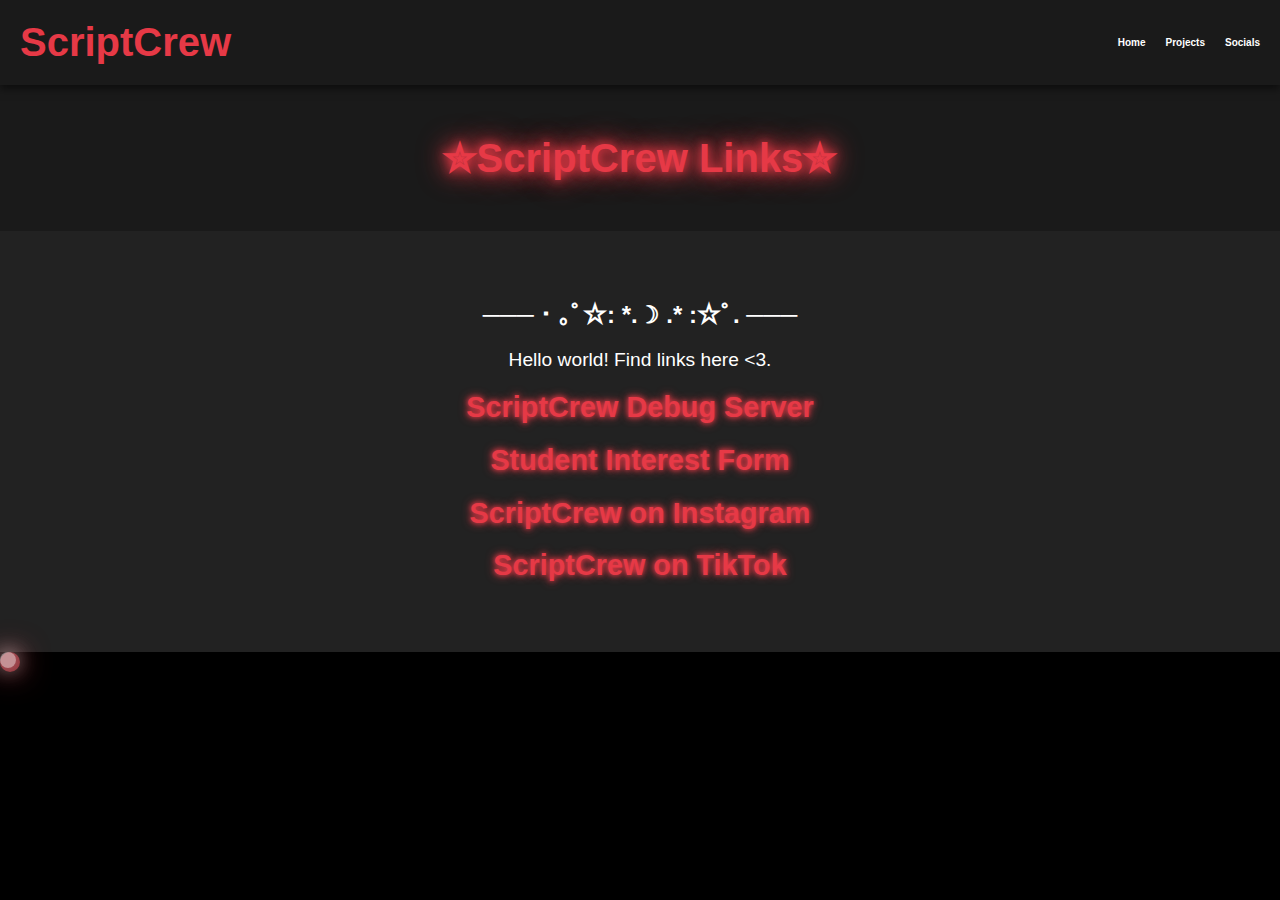
<file: trying.html>
<!DOCTYPE html>
<html lang="en">
<head>
    <meta charset="UTF-8">
    <meta name="viewport" content="width=device-width, initial-scale=1.0">
    <title>ScriptCrew Socials</title>
    <link rel="stylesheet" href="style.css">
</head>
<body>
    <div class="header">
        <div class="title">ScriptCrew</div>
        <div class="nav">
            <a href="index.html">Home</a>
            <a href="Projects.html">Projects</a>
            <a href="Socials.html">Socials</a>
        </div>
    </div>

    <div class="hero">
        <h1 class="glow-effect-text">✮ScriptCrew Links✮</h1>
    </div>

    <div class="project-content">
        <center>
            <h2 class="glow-effect-text">─── ･ ｡ﾟ☆: *.☽ .* :☆ﾟ. ───</h2>
        </center>
        <center>
            <div class="links-section">
                <p class="glow-effect-text main-text">Hello world! Find links here <3.</p>
            </div>
        </center>

        <center>
            <h2 class="form-link"><a href="https://discord.gg/wKSmAWeD" class="glow-link">ScriptCrew Debug Server</a></h2>
        </center>

        <center>
            <h2 class="form-link"><a href="https://docs.google.com/forms/d/18QWgCKyHjzUDREjm06M5ArIfQHi5GrIPmRu5iwM9ofM/viewform?edit_requested=true" class="glow-link">Student Interest Form</a></h2>
        </center>

        <center>
            <h2 class="form-link"><a href="https://www.instagram.com/scriptcrew?igsh=MTQzMW5zcDN6cndkdw%3D%3D&utm_source=qr" class="glow-link">ScriptCrew on Instagram</a></h2>
        </center>

        <center>
            <h2 class="form-link"><a href="https://www.tiktok.com/@scriptcrewofficial?_t=8oZyz1bOjRn&_r=1" class="glow-link">ScriptCrew on TikTok</a></h2>
        </center>
    </div>

    <div class="glow-effect" id="glowEffect"></div>
    <div class="cursor-pointer" id="cursorPointer"></div>
    <script src="script.js"></script>

    <!-- Google tag (gtag.js) -->
    <script async src="https://www.googletagmanager.com/gtag/js?id=G-DD1LX3S8XM"></script>
    <script>
      window.dataLayer = window.dataLayer || [];
      function gtag(){dataLayer.push(arguments);}
      gtag('js', new Date());
      gtag('config', 'G-DD1LX3S8XM');
    </script>
</body>
</html>
</file>
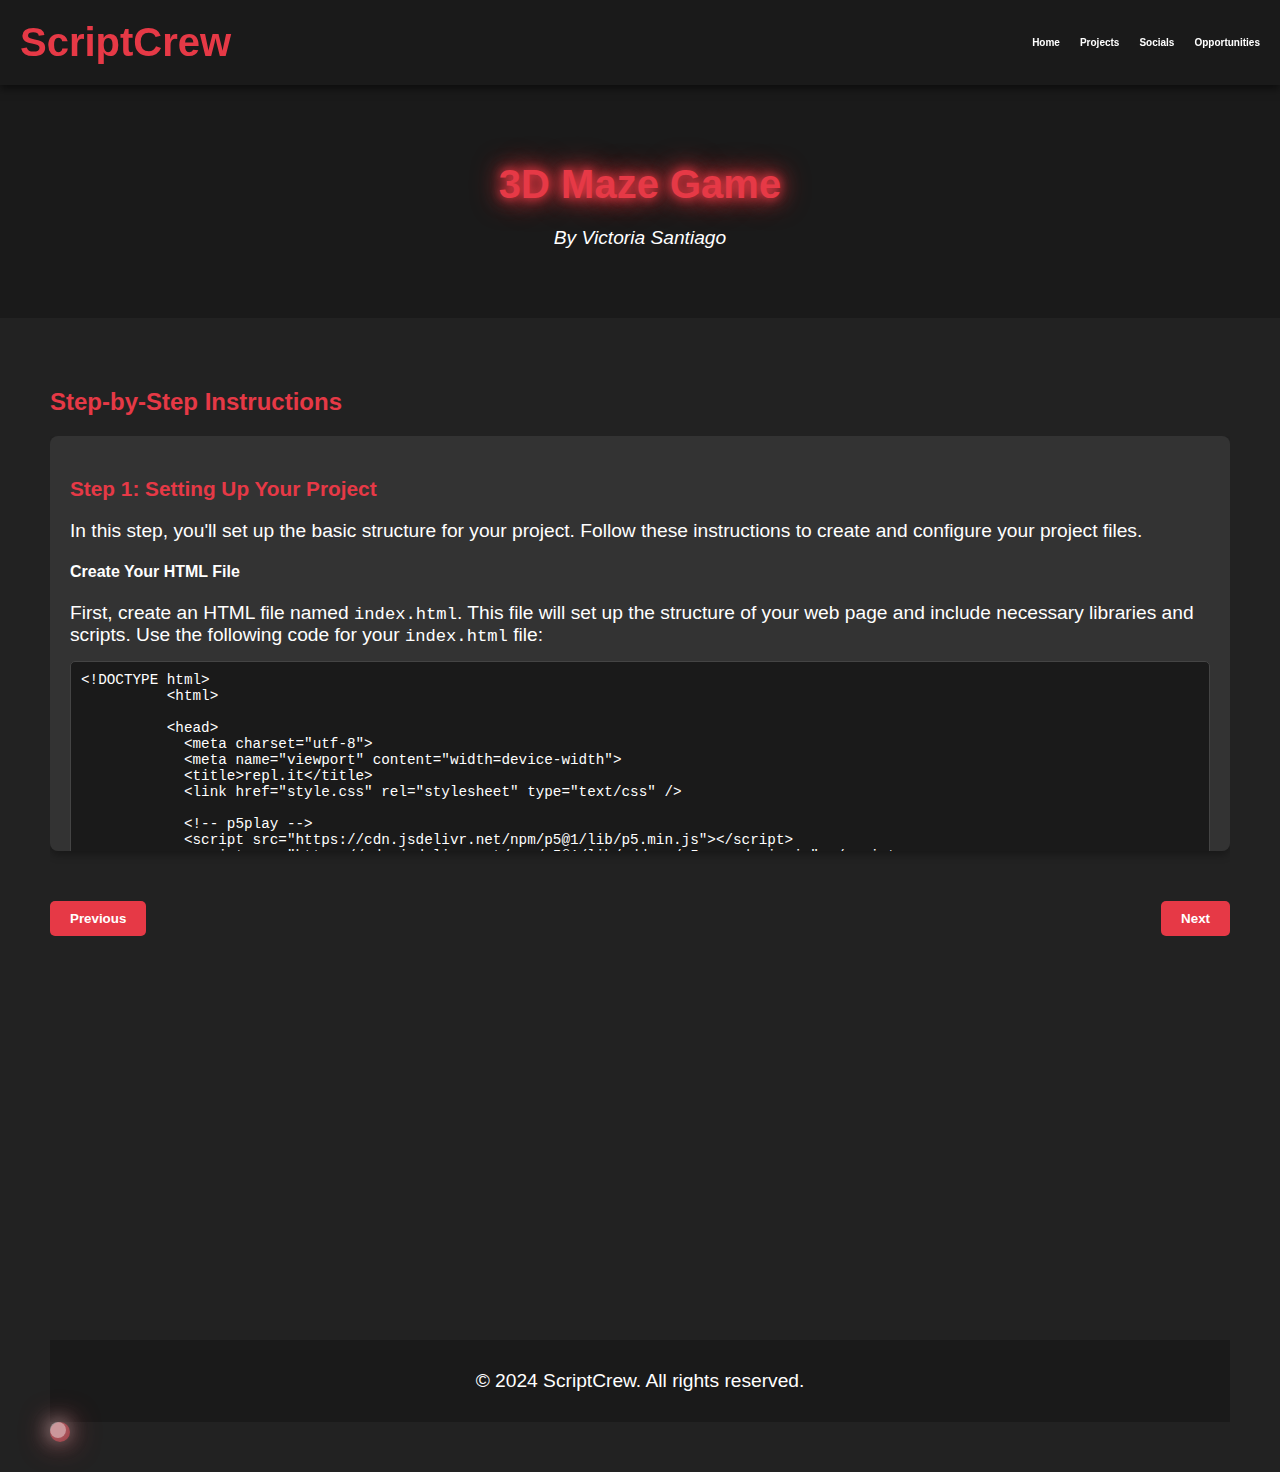
<file: vic1.html>
<!DOCTYPE html>
<html lang="en">
<head>
  <meta charset="UTF-8">
  <meta name="viewport" content="width=device-width, initial-scale=1.0">
  <title>Coding Website - 3D Maze Game</title>
  <link rel="stylesheet" href="style.css">
</head>
<body>
  <div class="header">
    <div class="title">ScriptCrew</div>
    <div class="nav">
      <a href="index.html">Home</a>
      <a href="Projects.html">Projects</a>
      <a href="trying.html">Socials</a>
      <a href="scholar.html">Opportunities</a>
    </div>
  </div>

  <div class="project-hero">
    <h1>3D Maze Game</h1>
    <p class="author-name">By Victoria Santiago</p>
  </div>

  <div class="project-content">
    <div class="project-description">
      <h2>Step-by-Step Instructions</h2>

      <div class="step-container">
        <div class="step active">
          <h3>Step 1: Setting Up Your Project</h3>
          <p>In this step, you'll set up the basic structure for your project. Follow these instructions to create and configure your project files.</p>

          <h4>Create Your HTML File</h4>
          <p>First, create an HTML file named <code>index.html</code>. This file will set up the structure of your web page and include necessary libraries and scripts. Use the following code for your <code>index.html</code> file:</p>

            <pre><code>&lt;!DOCTYPE html&gt;
          &lt;html&gt;

          &lt;head&gt;
            &lt;meta charset="utf-8"&gt;
            &lt;meta name="viewport" content="width=device-width"&gt;
            &lt;title&gt;repl.it&lt;/title&gt;
            &lt;link href="style.css" rel="stylesheet" type="text/css" /&gt;

            &lt;!-- p5play --&gt;
            &lt;script src="https://cdn.jsdelivr.net/npm/p5@1/lib/p5.min.js"&gt;&lt;/script&gt;
            &lt;script src="https://cdn.jsdelivr.net/npm/p5@1/lib/addons/p5.sound.min.js"&gt;&lt;/script&gt;

            &lt;!-- updated to local files --&gt;
            &lt;script src="planck.min.js"&gt;&lt;/script&gt;
            &lt;script src="p5play.js"&gt;&lt;/script&gt;

          &lt;/head&gt;

          &lt;body&gt;
            &lt;script src="script.js"&gt;&lt;/script&gt;
          &lt;/body&gt;

          &lt;/html&gt;</code></pre>

          <h4>Explanation</h4>
          <ul>
            <li><strong><code>&lt;!DOCTYPE html&gt;</code>:</strong> This declaration defines the document type and version of HTML being used (HTML5 in this case).</li>
            <li><strong><code>&lt;html&gt;</code>:</strong> The root element that wraps all your HTML content.</li>
            <li><strong><code>&lt;head&gt;</code>:</strong> Contains meta-information about the document, such as character encoding and viewport settings.</li>
            <li><strong><code>&lt;meta charset="utf-8"&gt;</code>:</strong> Sets the character encoding to UTF-8, ensuring proper display of characters.</li>
            <li><strong><code>&lt;meta name="viewport" content="width=device-width"&gt;</code>:</strong> Ensures proper scaling on mobile devices.</li>
            <li><strong><code>&lt;title&gt;repl.it&lt;/title&gt;</code>:</strong> Sets the title of the web page, which appears in the browser tab.</li>
            <li><strong><code>&lt;link href="style.css" rel="stylesheet" type="text/css"&gt;</code>:</strong> Links to an external CSS file for styling your project.</li>
            <li><strong><code>&lt;script src="https://cdn.jsdelivr.net/npm/p5@1/lib/p5.min.js"&gt;&lt;/script&gt;</code>:</strong> Includes the p5.js library for creating graphical and interactive experiences.</li>
            <li><strong><code>&lt;script src="https://cdn.jsdelivr.net/npm/p5@1/lib/addons/p5.sound.min.js"&gt;&lt;/script&gt;</code>:</strong> Includes the p5.sound library for handling sound in your project.</li>
            <li><strong><code>&lt;script src="planck.min.js"&gt;&lt;/script&gt;</code>:</strong> Includes the Planck.js library, a 2D physics engine.</li>
            <li><strong><code>&lt;script src="p5play.js"&gt;&lt;/script&gt;</code>:</strong> Includes the p5.play library, which extends p5.js with game development functionality.</li>
            <li><strong><code>&lt;script src="script.js"&gt;&lt;/script&gt;</code>:</strong> Includes your custom JavaScript file where you'll write the game logic and other functionalities.</li>
          </ul>
        </div>
     

        <div class="step">
          <h3>Step 2: Define the Maze and Variables</h3>
          <p>In your JavaScript file, you need to define the maze grid and several key variables. Each of these variables plays an important role in how your maze game functions:</p>

          <ul>
            <li><strong><code>maze</code></strong>: This is a 2D array representing the maze layout. Each element in the array specifies different parts of the maze:
              <ul>
                <li><code>1</code> represents walls or obstacles that the player cannot pass through.</li>
                <li><code>0</code> represents open paths where the player can move.</li>
                <li><code>2</code> denotes special items or the goal location within the maze.</li>
              </ul>
              <p>For example:</p>
              <pre><code>let maze = [
          [1, 1, 1, 1, 1],
          [1, 0, 0, 0, 1],
          [1, 0, 1, 0, 1],
          [1, 0, 1, 0, 1],
          [1, 1, 1, 2, 1]
        ];</code></pre>
              <p>This layout creates a maze with walls surrounding the paths. The player can navigate through the <code>0</code> values and aim to reach the <code>2</code> values.</p>
            </li>

            <li><strong><code>blockSize</code></strong>: This variable defines the size of each block or cell in the maze grid, determining how large each block appears on the canvas. For instance, if <code>blockSize</code> is set to <code>50</code>, each block in the maze will be rendered as a 50x50 pixel square on the screen.</li>

            <li><strong><code>playerX</code></strong> and <strong><code>playerY</code></strong>: These variables track the player's position in the maze grid. They correspond to the player's coordinates and are used for movement and collision detection:
              <ul>
                <li><code>playerX</code> represents the player's horizontal position in the maze.</li>
                <li><code>playerY</code> represents the player's vertical position in the maze.</li>
              </ul>
              <p>For example:</p>
              <pre><code>let playerX = 1; // Player's x-coordinate in the maze
        let playerY = 1; // Player's y-coordinate in the maze</code></pre>
            </li>

            <li><strong><code>gameWon</code></strong>: This boolean variable indicates whether the game has been won or not. If <code>gameWon</code> is set to <code>true</code>, the game will display a win message and prevent further gameplay. This variable helps manage the game state and control the win condition.</li>
          </ul>

          <p>Here’s how you can initialize these variables in your JavaScript code:</p>
          <pre><code>// Define the maze as a 2D array
        let maze = [
          // Define your maze layout here
          [1, 1, 1, 1, 1],
          [1, 0, 0, 0, 1],
          [1, 0, 1, 0, 1],
          [1, 0, 1, 0, 1],
          [1, 1, 1, 0, 1]
        ];

        // Define the size of each maze block
        let blockSize = 50;

        // Initialize the player's starting position
        let playerX = 1; // Player's x-coordinate in the maze
        let playerY = 1; // Player's y-coordinate in the maze

        // Flag to check if the game is won
        let gameWon = false;</code></pre>
        </div>

        <div class="step">
          <h3>Step 3: Setup Function</h3>
          <p>In the `setup` function, create a canvas for your game and set up text display for win messages.</p>
          <pre><code>function setup() {
  createCanvas(750, 600, WEBGL);
  noStroke();

  txt = createDiv('');
  txt.position(width / 4, height / 4);
  txt.style('font-size', '40px');
  txt.style('font-weight', 'bold');
  txt.style('color', 'green');
  txt.style('width', '400px');
  txt.html("You found hope! Even though you are afraid of the darkness, you still can always find hope. There will always be a light that you can follow.");
  txt.hide(); // txt.show() will bring it back
}</code></pre>
  <p>The creatCanvas function sets up the width and height of the screen. WEBGL allows you to make objects in 3D!!</p>
  <p>The noStroke function ensures that your 3D shapes don't have visible lines</p>
  <p>You can change the width, height, font, color of your text to anything you'd like!!</p>
        </div>

        <div class="step">
          <h3>Step 4: Drawing the Maze and Player</h3>
          <p>In this step, you'll learn how to visually represent the maze and the player in your game. We'll cover how to use the <code>draw</code> function to render the maze and player, including how to set up the camera view, light sources, and rendering the game elements in 3D space.</p>

          <h4>Setting Up the Camera</h4>
          <p>The camera is essential for viewing your 3D game world. In this code, the camera position and orientation are set based on the player’s position to follow the player as they move through the maze.</p>
          <pre><code>
          let camX = (playerX - maze[0].length / 2) * blockSize;
          let camY = (playerY - maze.length / 2) * blockSize;
          let camZ = (height / 2) / tan(PI / 6);

          camera(camX, camY, camZ, camX, camY, 0, 0, 1, 0);
          </code></pre>
          <ul>
            <li><strong><code>camX</code> and <code>camY</code>:</strong> These variables set the camera's X and Y positions, ensuring that the camera follows the player by centering the view around the player's current location.</li>
            <li><strong><code>camZ</code>:</strong> This determines the distance of the camera from the maze. It is calculated to give an appropriate field of view, ensuring the maze and player are visible from a good perspective.</li>
            <li><strong><code>camera(camX, camY, camZ, camX, camY, 0, 0, 1, 0)</code>:</strong> This function sets the camera's position and orientation. The camera is placed at <code>(camX, camY, camZ)</code> and looks at the point <code>(camX, camY, 0)</code> with the up direction along the Z-axis.</li>
          </ul>

          <h4>Adding Lighting</h4>
          <p>Lighting helps to make the maze and player visible and realistic. In this example, we use ambient light for general illumination and a point light that follows the player.</p>
          <pre><code>
          ambientLight(20, 20, 20);

          let lightX = (playerX - maze[0].length / 2) * blockSize;
          let lightY = (playerY - maze.length / 2) * blockSize;
          pointLight(255, 255, 255, lightX, lightY, 100);
          </code></pre>
          <ul>
            <li><strong><code>ambientLight(20, 20, 20)</code>:</strong> Adds a soft, general light to the entire scene. This helps to ensure that all parts of the maze and player are somewhat illuminated.</li>
            <li><strong><code>pointLight(255, 255, 255, lightX, lightY, 100)</code>:</strong> Creates a white light that follows the player. The light is positioned at <code>(lightX, lightY, 100)</code>, which is based on the player's position. The <code>100</code> represents the Z-coordinate, which affects the light's distance from the scene.</li>
          </ul>

          <h4>Drawing the Maze</h4>
          <p>The maze is represented as a grid of blocks, with each cell in the grid either a wall or an open space. The drawing logic translates each cell of the maze into a 3D box or colored block.</p>
          <pre><code>
          for (let y = 0; y < maze.length; y++) {
            for (let x = 0; x < maze[0].length; x++) {
              push();
              translate((x - maze[0].length / 2) * blockSize, (y - maze.length / 2) * blockSize, 0);
              if (maze[y][x] === 1) {
                box(blockSize);
              } else if (maze[y][x] === 2) {
                fill(255, 0, 0);
                box(blockSize);
                fill(255);
              }
              pop();
            }
          }
          </code></pre>
          <ul>
            <li><strong><code>push()</code> and <code>pop()</code>:</strong> These functions are used to save and restore the current drawing style and transformations. This ensures that transformations applied to one block do not affect others.</li>
            <li><strong><code>translate((x - maze[0].length / 2) * blockSize, (y - maze.length / 2) * blockSize, 0)</code>:</strong> Moves the drawing context to the position of the current maze cell. This centers the maze in the view.</li>
            <li><strong><code>if (maze[y][x] === 1)</code>:</strong> Checks if the current cell is a wall (represented by <code>1</code>) and draws a block if true.</li>
            <li><strong><code>else if (maze[y][x] === 2)</code>:</strong> Checks if the cell is a goal (represented by <code>2</code>) and draws a red block if true.</li>
          </ul>

          <h4>Drawing the Player</h4>
          <p>The player is drawn as a smaller block that follows the player's position in the maze. The player's position is adjusted to be above the maze level.</p>
          <pre><code>
          push();
          translate((playerX - maze[0].length / 2) * blockSize, (playerY - maze.length / 2) * blockSize, blockSize / 2);
          box(blockSize * 0.5);
          pop();
          </code></pre>
          <ul>
            <li><strong><code>translate((playerX - maze[0].length / 2) * blockSize, (playerY - maze.length / 2) * blockSize, blockSize / 2)</code>:</strong> Moves the drawing context to the player’s position, slightly raised above the maze to avoid overlapping with the maze blocks.</li>
            <li><strong><code>box(blockSize * 0.5)</code>:</strong> Draws a smaller box to represent the player. The size is half the block size used for the maze.</li>
          </ul>

          <p>By following these steps, you will render both the maze and the player correctly in the 3D space, ensuring that the game visuals are accurate and the player’s movement through the maze is represented effectively.</p>
        </div>

        <div class="step">
          <h3>Step 5: Player Movement</h3>
          <p>In this step, you'll implement player movement within the maze using keyboard controls. You'll handle user inputs to move the player sprite and check for collisions or game win conditions.</p>

          <h4>Code Breakdown</h4>
          <p>Here's a detailed look at the <code>keyPressed</code> function which handles player movement:</p>

          <pre><code>
          function keyPressed() {
            let nextX = playerX;
            let nextY = playerY;

            // Check for keyboard inputs and adjust the next position of the player
            if (keyIsDown(LEFT_ARROW)) {
              nextX--; // Move player left by decreasing the X coordinate
            }
            if (keyIsDown(RIGHT_ARROW)) {
              nextX++; // Move player right by increasing the X coordinate
            }
            if (keyIsDown(UP_ARROW)) {
              nextY--; // Move player up by decreasing the Y coordinate
            }
            if (keyIsDown(DOWN_ARROW)) {
              nextY++; // Move player down by increasing the Y coordinate
            }

            // Check if the next position is within the maze and update player position
            if (maze[nextY][nextX] === 0) {
              // The position is an open path (0) - move player to this new position
              playerX = nextX;
              playerY = nextY;
            } else if (maze[nextY][nextX] === 2) {
              // The position is the goal (2) - mark the game as won
              playerX = nextX;
              playerY = nextY;
              gameWon = true; // Set gameWon to true to trigger winning condition
            }
          }
          </code></pre>

          <h4>Understanding the Code</h4>
          <ul>
            <li><strong><code>let nextX = playerX;</code></strong> and <strong><code>let nextY = playerY;</code></strong>:</li>
            <li>These lines create temporary variables <code>nextX</code> and <code>nextY</code> that hold the player's potential next position. They are initially set to the current position of the player.</li>

            <li><strong><code>keyIsDown(LEFT_ARROW)</code>:</strong> This function checks if the left arrow key is being pressed. If true, it decrements <code>nextX</code>, which will move the player to the left by one unit on the X-axis.</li>
            <li><strong><code>keyIsDown(RIGHT_ARROW)</code>:</strong> This checks if the right arrow key is pressed. If true, it increments <code>nextX</code>, moving the player to the right by one unit.</li>
            <li><strong><code>keyIsDown(UP_ARROW)</code>:</strong> This checks if the up arrow key is pressed. If true, it decrements <code>nextY</code>, moving the player up by one unit on the Y-axis.</li>
            <li><strong><code>keyIsDown(DOWN_ARROW)</code>:</strong> This checks if the down arrow key is pressed. If true, it increments <code>nextY</code>, moving the player down by one unit.</li>

            <li><strong><code>if (maze[nextY][nextX] === 0)</code>:</strong> This checks if the next position (where the player intends to move) is an open path (represented by 0) in the maze. If it is, the player’s position is updated to <code>nextX</code> and <code>nextY</code>.</li>

            <li><strong><code>else if (maze[nextY][nextX] === 2)</code>:</strong> This checks if the next position is the goal (represented by 2). If it is, the player’s position is updated and <code>gameWon</code> is set to <code>true</code>, indicating that the player has won the game.</li>
          </ul>

          <h4>Key Points</h4>
          <ul>
            <li>The function <code>keyPressed</code> is triggered whenever a key is pressed, and it updates the player's position based on which arrow key is pressed.</li>
            <li>By updating <code>nextX</code> and <code>nextY</code> according to keyboard input, and then checking these positions against the maze grid, the function ensures the player moves only through valid paths or reaches the goal.</li>
            <li>Make sure that the maze boundaries are considered to prevent the player from moving outside the maze. This is implicitly handled if the maze is correctly defined and the player is restricted by maze dimensions.</li>
          </ul>
        </div>



        <div class="step-navigation">
          <button id="prev" class="nav-btn">Previous</button>
          <button id="next" class="nav-btn">Next</button>
        </div>
      </div>
    </div>

    <center><iframe height="400" width="100%" src="https://gamejam-victoria-s-victorias1024.replit.app/" frameborder="0" allowfullscreen></iframe></center>

    <div class="footer">
      <p>&copy; 2024 ScriptCrew. All rights reserved.</p>
    </div>
    <div class="glow-effect" id="glowEffect"></div>
    <div class="cursor-pointer" id="cursorPointer"></div>
    <script src="script.js"></script>
    <!-- Google tag (gtag.js) -->
    <script async src="https://www.googletagmanager.com/gtag/js?id=G-DD1LX3S8XM"></script>
    <script>
      window.dataLayer = window.dataLayer || [];
      function gtag(){dataLayer.push(arguments);}
      gtag('js', new Date());

      gtag('config', 'G-DD1LX3S8XM');
    </script>
  </body>
</html>
</file>
<file: style.css>
body {
  font-family: Arial, sans-serif;
  background-color: #000;
  color: #fff;
  margin: 0;
  padding: 0;
  overflow-x: hidden;
  cursor: none; /* Hide the default cursor */
}

.header {
  display: flex;
  justify-content: space-between;
  align-items: center;
  padding: 20px 20px;
  background-color: #1a1a1a;
  box-shadow: 0 4px 8px rgba(0, 0, 0, 0.5);
  position: sticky;
  top: 0;
  z-index: 1000;
}

.header .title {
  padding-right: 20px;
  font-size: 2.5em; /* Increase font size for more impact */
  font-weight: bold; /* Make the font bold */
  color: #e63946; /* Base red color */
  transition: transform 0.3s ease, text-shadow 0.3s ease; /* Smooth transition effects */
}

.header .title:hover {
  transform: scale(1.1); /* Scale up on hover */
  text-shadow: 0 0 10px #e63946, 0 0 20px #e63946, 0 0 30px #d62828, 0 0 40px #d62828; /* Enhanced glow on hover */
}

.header .nav {
  display: flex;
  gap: 20px;
}

/* Links inside the navigation */
.header .nav a {
  color: #fff;
  text-decoration: none;
  font-weight: bold;
  transition: color 0.3s ease, transform 0.3s ease;
}

/* Media query for smaller devices */
@media (max-width: 600px) {
  .header .nav {
    gap: 8px; /* Reduce the gap between items */

 }
  .header .title {
      font-size: 1.5em; /* Decrease font size for smaller screens */
      padding-right: 10px; /* Adjust padding if needed */
   }

  }

  .header .nav a {
    font-size: 10px; /* Reduce the font size */
  }
}
.header .nav a:hover {
  color: #e63946;
  transform: scale(1.1);
}

.hero {
  background-color: #1a1a1a;
  padding: 50px;
  text-align: center;
  position: relative;
  overflow: hidden;
}

.hero h1 {
  color: #e63946;
  font-size: 2.5em;
  margin: 0;
  animation: fadeIn 2s ease-out, textGlow 1.5s infinite alternate;
  text-shadow: 0 0 10px #e63946, 0 0 20px #e63946, 0 0 30px #e63946;
}

.hero p {
  font-size: 1.2em;
  margin: 20px 0;
  animation: fadeIn 2s ease-out 0.5s, textGlow 1.5s infinite alternate;
}

.btn-signup {
  background-color: #e63946;
  color: #fff;
  padding: 15px 30px;
  text-decoration: none;
  font-weight: bold;
  border-radius: 5px;
  margin-top: 30px;
  display: inline-block;
  transition: background-color 0.3s ease, transform 0.3s ease;
}

.btn-signup:hover {
  background-color: #d62828;
  transform: scale(1.05);
}

.features, .testimonials, .cta, .footer {
  padding: 50px;
  text-align: center;
  transition: background-color 0.3s ease;
}

.features:hover, .testimonials:hover, .cta:hover {
  background-color: #333;
}

.features h2, .testimonials h2, .cta h2 {
  color: #e63946;
  margin-bottom: 20px;
  animation: textGlow 1.5s infinite alternate;
  text-shadow: 0 0 5px #e63946, 0 0 10px #e63946;
}

.footer {
  background-color: #1a1a1a;
  color: #e63946;
  position: relative;
  overflow: hidden;
}

.footer p {
  margin: 0;
  padding: 10px 0;
}

.footer a {
  color: #e63946;
  text-decoration: none;
  font-weight: bold;
  transition: color 0.3s ease;
}

.footer a:hover {
  color: #d62828;
}

@keyframes fadeIn {
  from {
      opacity: 0;
      transform: translateY(20px);
  }
  to {
      opacity: 1;
      transform: translateY(0);
  }
}

@keyframes textGlow {
  from {
      text-shadow: 0 0 5px #e63946;
  }
  to {
      text-shadow: 0 0 20px #e63946, 0 0 30px #e63946;
  }
}

.glow-effect {
  position: absolute;
  pointer-events: none; /* Ensure it doesn't interfere with mouse events */
  width: 20px;
  height: 20px;
  background-color: rgba(230, 57, 70, 0.6);
  border-radius: 50%;
  box-shadow: 0 0 30px rgba(230, 57, 70, 0.8);
  transition: transform 0.1s ease;
}

.cursor-pointer {
  position: absolute;
  width: 16px;
  height: 16px;
  border-radius: 50%;
  background-color: rgba(255, 255, 255, 0.5);
  pointer-events: none; /* Ensure it doesn't interfere with mouse events */
  box-shadow: 0 0 20px rgba(255, 255, 255, 0.8);
  transition: transform 0.1s ease, background-color 0.3s ease;
  transform: scale(1);
}

.cursor-pointer.active {
  background-color: rgba(230, 57, 70, 0.9);
  transform: scale(1.5);
}

.three-column-layout {
  display: flex;
  justify-content: space-between;
  padding: 50px;
  box-sizing: border-box;
}

.code-section, .image-section, .text-section {
  flex: 1;
  padding: 20px;
  box-sizing: border-box;
}

.code-section {
  max-width: 33%;
}

.image-section {
  max-width: 33%;
  display: flex;
  justify-content: center;
  align-items: center;
}

.image-section img {
  max-width: 100%;
  height: auto;
  border-radius: 5px;
}

.text-section {
  max-width: 33%;
  display: flex;
  flex-direction: column;
  justify-content: center;
  align-items: center;
  text-align: center;
}

.text-section h2 {
  color: #e63946;
  margin-bottom: 20px;
}

.text-section p {
  font-size: 1.2em;
  line-height: 1.5;
}

/* Project Hero Section */
.project-hero {
  background-color: #1a1a1a;
  padding: 50px;
  text-align: center;
}

.project-hero h1 {
  color: #e63946;
  font-size: 2.5em;
  text-shadow: 0 0 10px #e63946, 0 0 20px #e63946, 0 0 30px #d62828;
  animation: textGlow 1.5s infinite alternate;
}

/* Project Content Section */
.project-content {
  padding: 50px;
  background-color: #222;
}

/* Step Container */
.step {
  background-color: #333;
  border-radius: 8px;
  padding: 20px;
  margin-bottom: 30px; /* Adds space between steps */
  box-shadow: 0 4px 8px rgba(0, 0, 0, 0.3);
  overflow: auto; /* Ensure the content fits and adds scrollbars if necessary */
}

.project-description h2 {
  color: #e63946;
  margin-bottom: 20px; /* Adds more space before the steps start */
}

.project-description h3 {
  color: #e63946;
  margin-bottom: 10px;
  font-size: 1.3em; /* Slightly larger font size for headings */
}

.project-description p {
  margin-bottom: 15px; /* Adds space between paragraphs */
}

.project-description pre {
  background-color: #1a1a1a;
  border: 1px solid #444;
  border-radius: 5px;
  padding: 10px;
  overflow-x: auto;
  margin-bottom: 20px; /* Adds space after code blocks */
}

.project-description code {
  font-size: 1.1em; /* Slightly larger font size for code */
}

/* Play Button */
.btn-play {
  background-color: #e63946;
  color: #fff;
  padding: 15px 30px;
  text-decoration: none;
  font-weight: bold;
  border-radius: 5px;
  margin-top: 20px;
  display: inline-block;
  transition: background-color 0.3s ease, transform 0.3s ease;
}

.btn-play:hover {
  background-color: #d62828;
  transform: scale(1.05);
}

/* Footer */
.footer {
  background-color: #1a1a1a;
  color: #e63946;
  text-align: center;
  padding: 20px;
}

.footer p {
  margin: 0;
}

/* Keyframes for text glow */
@keyframes textGlow {
  from {
      text-shadow: 0 0 5px #e63946;
  }
  to {
      text-shadow: 0 0 20px #e63946, 0 0 30px #e63946;
  }
}

/* Projects Container */
.projects-container {
  display: grid;
  grid-template-columns: repeat(4, 1fr);
  gap: 20px;
  padding: 50px;
  box-sizing: border-box;
}

.project {
  position: relative;
  background-color: #333;
  border-radius: 10px;
  overflow: hidden;
  transition: transform 0.3s ease, box-shadow 0.3s ease;
}

.project a {
  text-decoration: none;
  color: #fff;
}

.project-thumbnail {
  width: 100%;
  height: 200px;
  background-color: #444;
  background-size: cover;
  background-position: center;
  transition: transform 0.3s ease;
  overflow: hidden;

}

.project-thumbnail img {
  width: 100%;
  height: 100%;
  object-fit: cover; /* Ensure the image covers the entire container */
  display: block; /* Remove any unwanted space below the image */
}

.project-title {
  padding: 15px;
  font-size: 1.2em;
  text-align: center;
  background-color: #1a1a1a;
  position: relative;
  z-index: 1;
}

/* Pseudo-element for the red glow effect */
.project::before {
  content: '';
  position: absolute;
  top: 0;
  left: 0;
  width: 100%;
  height: 100%;
  background: radial-gradient(circle, rgba(230, 57, 70, 0.2), transparent);
  border-radius: 10px;
  transition: opacity 0.3s ease, transform 0.3s ease;
  opacity: 0;
  transform: scale(0.95);
  z-index: 0;
}

.project:hover {
  transform: scale(1.05);
  box-shadow: 0 10px 20px rgba(0, 0, 0, 0.5);
}

.project:hover::before {
  opacity: 1;
  transform: scale(1);
}
.project-hero .author-name {
  color: #fff;
  font-size: 1.2em;
  margin-top: 10px; /* Adds space between the title and author name */
  font-style: italic; /* Italicize the author name for differentiation */
}
/* Responsive Design */
@media (max-width: 1024px) {
  .projects-container {
      grid-template-columns: repeat(2, 1fr); /* 2 columns for tablets */
  }
}

@media (max-width: 600px) {
  .projects-container {
      grid-template-columns: 1fr; /* 1 column for small screens */
  }
}

.step-container {
  display: flex;
  flex-direction: column;
  overflow: hidden;
  position: relative;
  max-height: 500px; /* Adjust as needed */
}

.step {
  display: none; /* Hide all steps initially */
}

.step.active {
  display: block; /* Show only the active step */
}

.step-navigation {
  display: flex;
  justify-content: space-between;
  margin-top: 20px;
}

.nav-btn {
  background-color: #e63946;
  color: #fff;
  padding: 10px 20px;
  border: none;
  border-radius: 5px;
  font-weight: bold;
  cursor: pointer;
  transition: background-color 0.3s ease, transform 0.3s ease;
}

.nav-btn:hover {
  background-color: #d62828;
  transform: scale(1.05);
}

.glow-link {
  color: #e63946;
  text-decoration: none;
  font-size: 1.2em;
  font-weight: bold;
  text-shadow: 0 0 5px #e63946, 0 0 10px #e63946;
  transition: text-shadow 0.3s ease;
}

.glow-link:hover {
  text-shadow: 0 0 10px #e63946, 0 0 20px #e63946;
}

.container {
  padding: 50px;
  text-align: center;
  background-color: #222;
}

h1 {
  color: #e63946;
  margin-bottom: 20px;
  font-size: 2.5em;
}

p {
  color: #fff;
  font-size: 1.2em;
}

.links-container {
  display: flex;
  flex-direction: column; /* Stacks links vertically */
  align-items: center; /* Centers the links */
  gap: 20px; /* Space between links */
  margin-top: 20px; /* Space between the paragraph and the links */
}

/* Scholarships Section */
.scholarship-container {
    padding: 50px;
    background-color: #222;
    border-radius: 10px;
}

.scholarship-section {
    margin-bottom: 40px;
}

.scholarship-entry {
    background-color: #1a1a1a;
    padding: 20px;
    border-radius: 8px;
    margin-bottom: 30px;
    box-shadow: 0 4px 8px rgba(0, 0, 0, 0.5);
}

.scholarship-header {
    display: flex;
    justify-content: space-between;
    align-items: center;
    margin-bottom: 10px;
}

.scholarship-title {
    font-size: 1.5em;
    color: #e63946;
}

.scholarship-deadline {
  color: #fff;
  font-weight: bold;
  font-size: 1.2em; /* Adjust size for larger screens */
}

@media (max-width: 600px) {
  .scholarship-deadline {
      font-size: 1em; /* Decrease font size on smaller screens */
      text-align: center; /* Center align for better readability */
      padding: 10px 0; /* Add some padding for spacing */
  }
}

.scholarship-description {
    color: #fff;
    margin-bottom: 10px;
    padding-bottom: 20px;
}

.scholarship-details {
    list-style: none;
    padding: 0;
    margin-bottom: 10px;
}

.scholarship-details li {
    color: #fff;
    margin-bottom: 5px;
}

.scholarship-links {
    display: flex;
    gap: 10px;
    padding: 30px 0px 0px 0px;
}

.btn-link {
    color: #e63946;
    text-decoration: none;
    font-weight: bold;
    padding: 10px 15px;
    border: 1px solid #e63946;
    border-radius: 5px;
    transition: background-color 0.3s ease, color 0.3s ease;
}

.btn-link:hover {
    background-color: #e63946;
    color: #fff;
}

/* Section Titles */
.section-title {
    font-size: 2em;
    color: #e63946;
    margin-bottom: 30px;
}

.section-subtitle {
    font-size: 1.8em;
    color: #e63946;
    margin-bottom: 20px;
}
</file>
